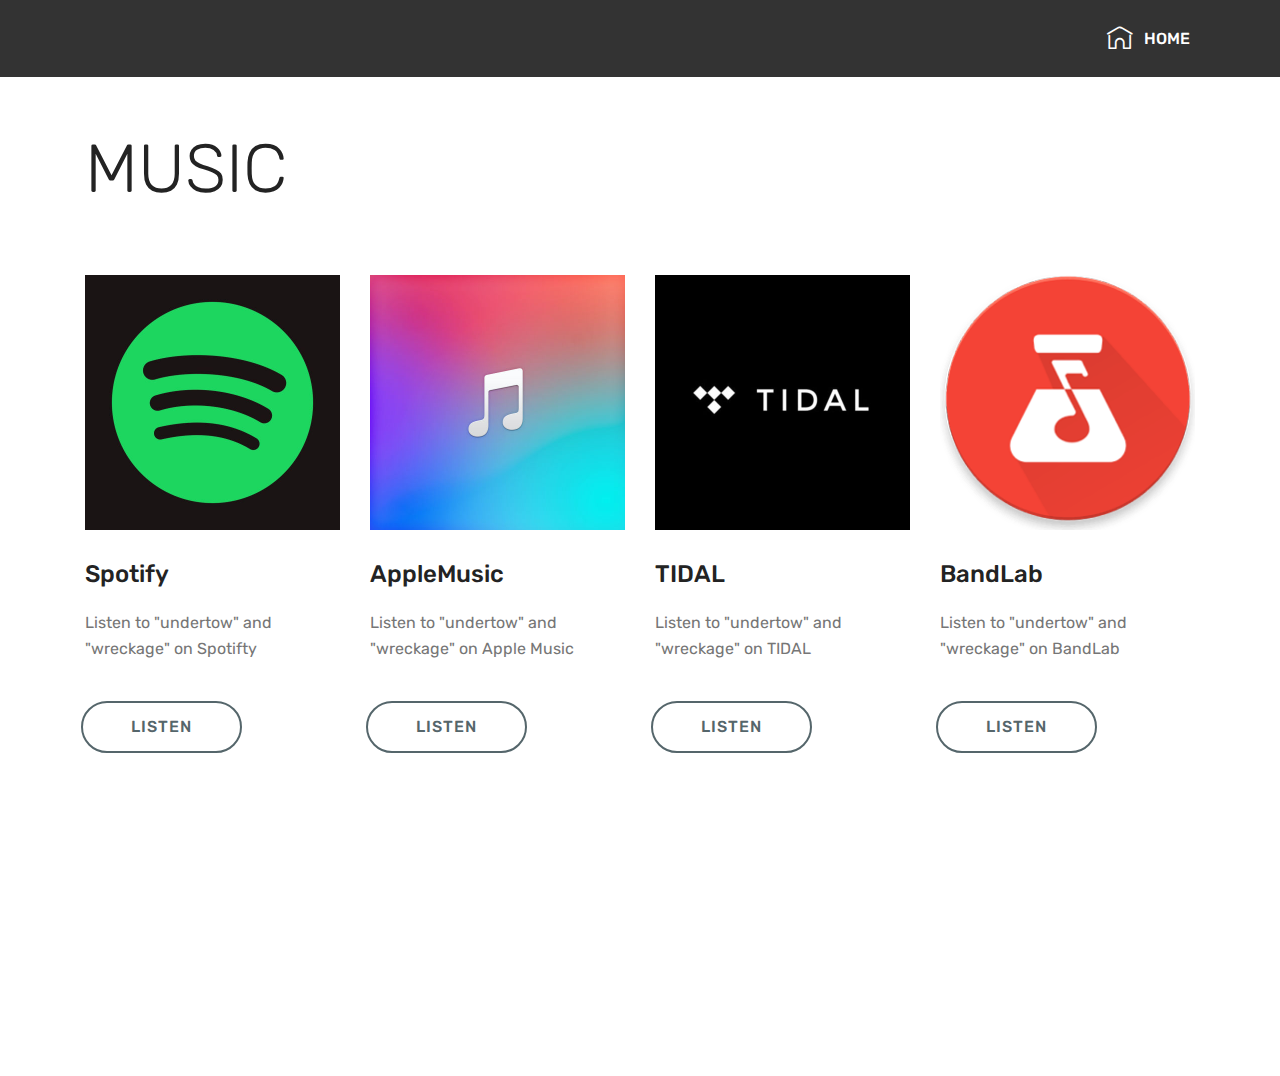
<file: page1.html>
<!DOCTYPE html>
<html >
<head>
  <!-- Site made with Mobirise Website Builder v4.9.4, https://mobirise.com -->
  <meta charset="UTF-8">
  <meta http-equiv="X-UA-Compatible" content="IE=edge">
  <meta name="generator" content="Mobirise v4.9.4, mobirise.com">
  <meta name="viewport" content="width=device-width, initial-scale=1, minimum-scale=1">
  <link rel="shortcut icon" href="assets/images/logo4.png" type="image/x-icon">
  <meta name="description" content="Website Builder Description">
  <title>MUSIC</title>
  <link rel="stylesheet" href="assets/web/assets/mobirise-icons-bold/mobirise-icons-bold.css">
  <link rel="stylesheet" href="assets/web/assets/mobirise-icons/mobirise-icons.css">
  <link rel="stylesheet" href="assets/tether/tether.min.css">
  <link rel="stylesheet" href="assets/soundcloud-plugin/style.css">
  <link rel="stylesheet" href="assets/bootstrap/css/bootstrap.min.css">
  <link rel="stylesheet" href="assets/bootstrap/css/bootstrap-grid.min.css">
  <link rel="stylesheet" href="assets/bootstrap/css/bootstrap-reboot.min.css">
  <link rel="stylesheet" href="assets/dropdown/css/style.css">
  <link rel="stylesheet" href="assets/socicon/css/styles.css">
  <link rel="stylesheet" href="assets/theme/css/style.css">
  <link rel="stylesheet" href="assets/mobirise/css/mbr-additional.css" type="text/css">
  
  
  
</head>
<body>
  <section class="menu cid-rjGy6RvsE1" once="menu" id="menu1-p">

    

    <nav class="navbar navbar-expand beta-menu navbar-dropdown align-items-center navbar-fixed-top navbar-toggleable-sm">
        <button class="navbar-toggler navbar-toggler-right" type="button" data-toggle="collapse" data-target="#navbarSupportedContent" aria-controls="navbarSupportedContent" aria-expanded="false" aria-label="Toggle navigation">
            <div class="hamburger">
                <span></span>
                <span></span>
                <span></span>
                <span></span>
            </div>
        </button>
        <div class="menu-logo">
            <div class="navbar-brand">
                
                
            </div>
        </div>
        <div class="collapse navbar-collapse" id="navbarSupportedContent">
            <ul class="navbar-nav nav-dropdown nav-right navbar-nav-top-padding" data-app-modern-menu="true"><li class="nav-item">
                    <a class="nav-link link text-white display-4" href="index.html#header12-4"><span class="mbrib-home mbr-iconfont mbr-iconfont-btn"></span>HOME</a>
                </li></ul>
            
        </div>
    </nav>
</section>

<section class="engine"><a href="https://mobirise.info/e">make a website</a></section><section class="services1 cid-rjGwaTCn5v" id="services1-m">
    <!---->
    
    <!---->
    <!--Overlay-->
    
    <!--Container-->
    <div class="container">
        <div class="row justify-content-center">
            <!--Titles-->
            <div class="title pb-5 col-12">
                <h2 class="align-left pb-3 mbr-fonts-style display-1">
                    MUSIC</h2>
                
            </div>
            <!--Card-1-->
            <div class="card col-12 col-md-6 col-lg-3">
                <div class="card-wrapper">
                    <div class="card-img">
                        <a href="https://open.spotify.com/artist/1mawjPerVrCNtumLOcVGRN" target="_blank"><img src="assets/images/spotify-510x510.jpg" alt="Mobirise" title=""></a>
                    </div>
                    <div class="card-box pb-md-5">
                        <h4 class="card-title mbr-fonts-style display-5">
                            Spotify</h4>
                        <p class="mbr-text mbr-fonts-style display-7">
                            Listen to "undertow" and "wreckage" on Spotifty</p>
                        <!--Btn-->
                        <div class="mbr-section-btn align-left"><a href="https://open.spotify.com/artist/1mawjPerVrCNtumLOcVGRN" class="btn btn-warning-outline display-4" target="_blank">
                                LISTEN</a></div>
                    </div>
                </div>
            </div>
            <!--Card-2-->
            <div class="card col-12 col-md-6 col-lg-3">
                <div class="card-wrapper">
                    <div class="card-img">
                        <a href="https://itunes.apple.com/pl/artist/sfinksior/1446953670?l=pl" target="_blank"><img src="assets/images/apple-music-510x510.jpg" alt="Mobirise" title=""></a>
                    </div>
                    <div class="card-box pb-md-5">
                        <h4 class="card-title mbr-fonts-style display-5">AppleMusic</h4>
                        <p class="mbr-text mbr-fonts-style display-7">
                            Listen to "undertow" and "wreckage" on Apple Music</p>
                        <!--Btn-->
                        <div class="mbr-section-btn align-left"><a href="https://itunes.apple.com/pl/artist/sfinksior/1446953670?l=pl" class="btn btn-warning-outline display-4" target="_blank">
                                LISTEN</a></div>
                    </div>
                </div>
            </div>
            <!--Card-3-->
            <div class="card col-12 col-md-6 col-lg-3">
                <div class="card-wrapper">
                    <div class="card-img">
                        <a href="https://listen.tidal.com/artist/10737871" target="_blank"><img src="assets/images/tidal-510x510.jpg" alt="Mobirise" title=""></a>
                    </div>
                    <div class="card-box">
                        <h4 class="card-title mbr-fonts-style display-5">
                            TIDAL</h4>
                        <p class="mbr-text mbr-fonts-style display-7">
                            Listen to "undertow" and "wreckage" on TIDAL</p>
                        <!--Btn-->
                        <div class="mbr-section-btn align-left"><a href="https://listen.tidal.com/artist/10737871" class="btn btn-warning-outline display-4" target="_blank">
                                LISTEN</a></div>
                    </div>
                </div>
            </div>
            <!--Card-4-->
            <div class="card col-12 col-md-6 col-lg-3 last-child">
                <div class="card-wrapper">
                    <div class="card-img">
                        <a href="https://www.bandlab.com/sfinksior" target="_blank"><img src="assets/images/bandlab-256x256.png" alt="Mobirise" title=""></a>
                    </div>
                    <div class="card-box">
                        <h4 class="card-title mbr-fonts-style display-5">BandLab</h4>
                        <p class="mbr-text mbr-fonts-style display-7">
                            Listen to "undertow" and "wreckage" on BandLab</p>
                        <!--Btn-->
                        <div class="mbr-section-btn align-left"><a href="https://www.bandlab.com/sfinksior" class="btn btn-warning-outline display-4" target="_blank">
                                LISTEN</a></div>
                    </div>
                </div>
            </div>
        </div>
    </div>
</section>

<section once="" class="cid-rjGy0lIOgL mbr-reveal" id="footer7-n">

    

    

    <div class="container">
        <div class="media-container-row align-center mbr-white">
            <div class="row row-links">
                <ul class="foot-menu">
                    
                    
                    
                    
                    
                <li class="foot-menu-item mbr-fonts-style display-7">About me</li></ul>
            </div>
            <div class="row social-row">
                <div class="social-list align-right pb-2">
                    
                    
                    
                    
                    
                    
                <div class="soc-item">
                        <a href="https://twitter.com/Sfinksior" target="_blank">
                            <span class="mbr-iconfont mbr-iconfont-social socicon-twitter socicon"></span>
                        </a>
                    </div><div class="soc-item">
                        <a href="https://www.facebook.com/profile.php?id=100006064803927" target="_blank">
                            <span class="mbr-iconfont mbr-iconfont-social socicon-facebook socicon"></span>
                        </a>
                    </div><div class="soc-item">
                        <a href="https://www.instagram.com/sfinksior/" target="_blank">
                            <span class="mbr-iconfont mbr-iconfont-social socicon-instagram socicon"></span>
                        </a>
                    </div></div>
            </div>
            <div class="row row-copirayt">
                <p class="mbr-text mb-0 mbr-fonts-style mbr-white align-center display-7">
                    © Copyright 2019 sfinksior - All Rights Reserved
                </p>
            </div>
        </div>
    </div>
</section>


  <script src="assets/web/assets/jquery/jquery.min.js"></script>
  <script src="assets/popper/popper.min.js"></script>
  <script src="assets/tether/tether.min.js"></script>
  <script src="assets/bootstrap/js/bootstrap.min.js"></script>
  <script src="assets/dropdown/js/script.min.js"></script>
  <script src="assets/touchswipe/jquery.touch-swipe.min.js"></script>
  <script src="assets/smoothscroll/smooth-scroll.js"></script>
  <script src="assets/theme/js/script.js"></script>
  
  
</body>
</html>
</file>
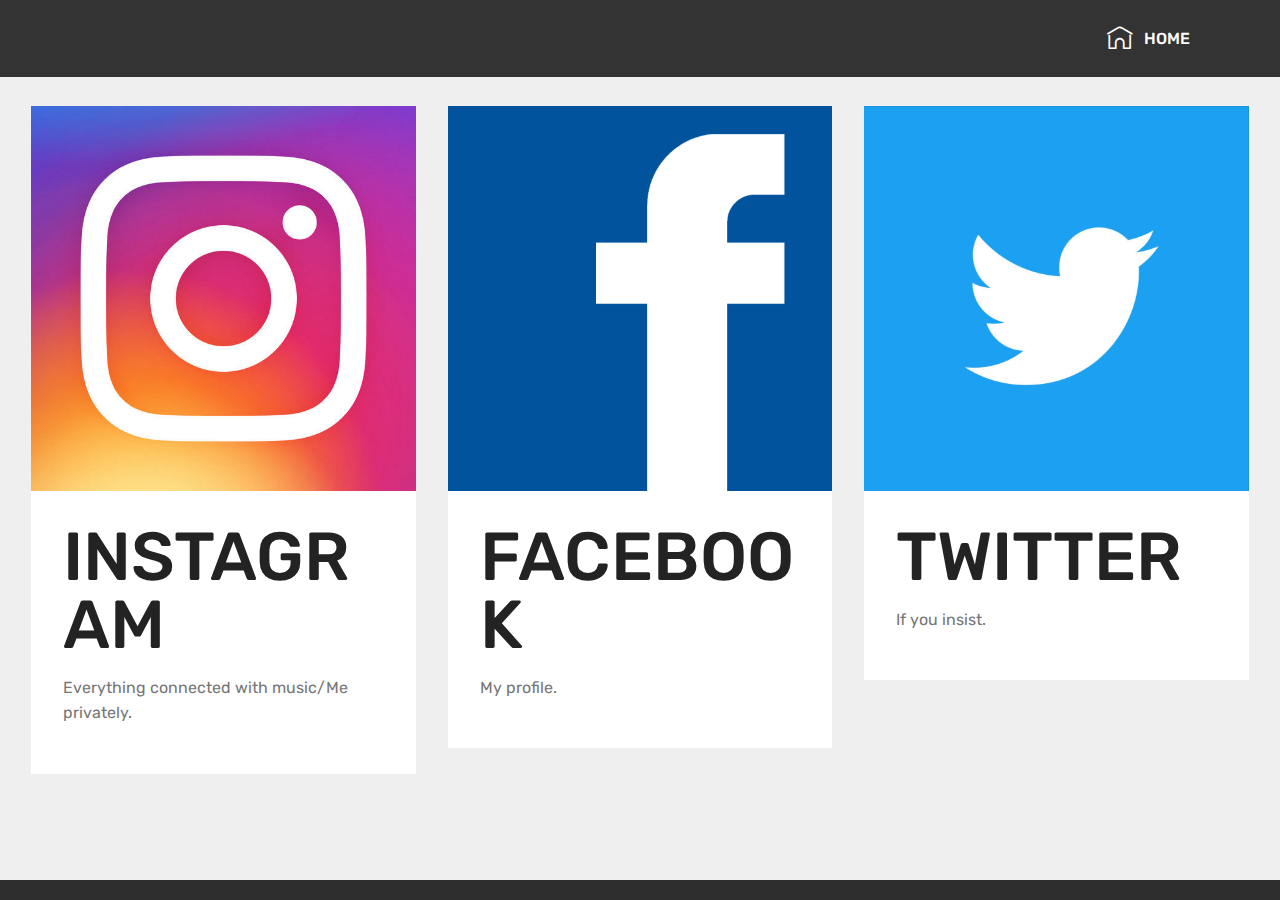
<file: page2.html>
<!DOCTYPE html>
<html >
<head>
  <!-- Site made with Mobirise Website Builder v4.9.4, https://mobirise.com -->
  <meta charset="UTF-8">
  <meta http-equiv="X-UA-Compatible" content="IE=edge">
  <meta name="generator" content="Mobirise v4.9.4, mobirise.com">
  <meta name="viewport" content="width=device-width, initial-scale=1, minimum-scale=1">
  <link rel="shortcut icon" href="assets/images/logo4.png" type="image/x-icon">
  <meta name="description" content="Web Site Builder Description">
  <title>MEDIA</title>
  <link rel="stylesheet" href="assets/web/assets/mobirise-icons-bold/mobirise-icons-bold.css">
  <link rel="stylesheet" href="assets/web/assets/mobirise-icons/mobirise-icons.css">
  <link rel="stylesheet" href="assets/tether/tether.min.css">
  <link rel="stylesheet" href="assets/soundcloud-plugin/style.css">
  <link rel="stylesheet" href="assets/bootstrap/css/bootstrap.min.css">
  <link rel="stylesheet" href="assets/bootstrap/css/bootstrap-grid.min.css">
  <link rel="stylesheet" href="assets/bootstrap/css/bootstrap-reboot.min.css">
  <link rel="stylesheet" href="assets/dropdown/css/style.css">
  <link rel="stylesheet" href="assets/socicon/css/styles.css">
  <link rel="stylesheet" href="assets/theme/css/style.css">
  <link rel="stylesheet" href="assets/mobirise/css/mbr-additional.css" type="text/css">
  
  
  
</head>
<body>
  <section class="menu cid-rjGy6RvsE1" once="menu" id="menu1-r">

    

    <nav class="navbar navbar-expand beta-menu navbar-dropdown align-items-center navbar-fixed-top navbar-toggleable-sm">
        <button class="navbar-toggler navbar-toggler-right" type="button" data-toggle="collapse" data-target="#navbarSupportedContent" aria-controls="navbarSupportedContent" aria-expanded="false" aria-label="Toggle navigation">
            <div class="hamburger">
                <span></span>
                <span></span>
                <span></span>
                <span></span>
            </div>
        </button>
        <div class="menu-logo">
            <div class="navbar-brand">
                
                
            </div>
        </div>
        <div class="collapse navbar-collapse" id="navbarSupportedContent">
            <ul class="navbar-nav nav-dropdown nav-right navbar-nav-top-padding" data-app-modern-menu="true"><li class="nav-item">
                    <a class="nav-link link text-white display-4" href="index.html#header12-4"><span class="mbrib-home mbr-iconfont mbr-iconfont-btn"></span>HOME</a>
                </li></ul>
            
        </div>
    </nav>
</section>

<section class="engine"><a href="https://mobirise.info/x">css templates</a></section><section class="features17 cid-rjGBcYC8v7" id="features17-s">
    
    

    
    <div class="container-fluid">
        <div class="media-container-row">
            <div class="card p-3 col-12 col-md-6 col-lg-4">
                <div class="card-wrapper">
                    <div class="card-img">
                        <a href="https://www.instagram.com/sfinksior/" target="_blank"><img src="assets/images/instagram-630x630.jpg" alt="Mobirise" title=""></a>
                    </div>
                    <div class="card-box">
                        <h4 class="card-title pb-3 mbr-fonts-style display-1">INSTAGRAM</h4>
                        <p class="mbr-text mbr-fonts-style display-7">
                            Everything connected with music/Me privately.</p>
                    </div>
                </div>
            </div>

            <div class="card p-3 col-12 col-md-6 col-lg-4">
                <div class="card-wrapper">
                    <div class="card-img">
                        <a href="https://www.facebook.com/profile.php?id=100006064803927"><img src="assets/images/facebook-600x600.png" alt="Mobirise" title=""></a>
                    </div>
                    <div class="card-box">
                        <h4 class="card-title pb-3 mbr-fonts-style display-1">FACEBOOK</h4>
                        <p class="mbr-text mbr-fonts-style display-7">My profile.</p>
                    </div>
                </div>
            </div>

            <div class="card p-3 col-12 col-md-6 col-lg-4">
                <div class="card-wrapper">
                    <div class="card-img">
                        <a href="https://twitter.com/Sfinksior"><img src="assets/images/twitter-1186x1186.png" alt="Mobirise" title=""></a>
                    </div>
                    <div class="card-box">
                        <h4 class="card-title pb-3 mbr-fonts-style display-1">
                            TWITTER</h4>
                        <p class="mbr-text mbr-fonts-style display-7">
                            If you insist.</p>
                    </div>
                </div>
            </div>

            
            
            
        </div>
    </div>
</section>

<section once="" class="cid-rjGElNkyKR mbr-reveal" id="footer7-t">

    

    

    <div class="container">
        <div class="media-container-row align-center mbr-white">
            <div class="row row-links">
                <ul class="foot-menu">
                    
                    
                    
                    
                    
                <li class="foot-menu-item mbr-fonts-style display-7">
                        <a class="text-white mbr-bold" href="#" target="_blank">O nas</a>
                    </li></ul>
            </div>
            <div class="row social-row">
                <div class="social-list align-right pb-2">
                    
                    
                    
                    
                    
                    
                <div class="soc-item">
                        <a href="https://twitter.com/Sfinksior" target="_blank">
                            <span class="mbr-iconfont mbr-iconfont-social socicon-twitter socicon"></span>
                        </a>
                    </div><div class="soc-item">
                        <a href="https://www.facebook.com/profile.php?id=100006064803927" target="_blank">
                            <span class="mbr-iconfont mbr-iconfont-social socicon-facebook socicon"></span>
                        </a>
                    </div><div class="soc-item">
                        <a href="https://www.instagram.com/sfinksior/" target="_blank">
                            <span class="mbr-iconfont mbr-iconfont-social socicon-instagram socicon"></span>
                        </a>
                    </div></div>
            </div>
            <div class="row row-copirayt">
                <p class="mbr-text mb-0 mbr-fonts-style mbr-white align-center display-7">
                    © Copyright 2019 Mobirise - All Rights Reserved
                </p>
            </div>
        </div>
    </div>
</section>


  <script src="assets/web/assets/jquery/jquery.min.js"></script>
  <script src="assets/popper/popper.min.js"></script>
  <script src="assets/tether/tether.min.js"></script>
  <script src="assets/bootstrap/js/bootstrap.min.js"></script>
  <script src="assets/dropdown/js/script.min.js"></script>
  <script src="assets/touchswipe/jquery.touch-swipe.min.js"></script>
  <script src="assets/smoothscroll/smooth-scroll.js"></script>
  <script src="assets/theme/js/script.js"></script>
  
  
</body>
</html>
</file>
<file: assets/web/assets/mobirise-icons-bold/mobirise-icons-bold.css>
@font-face {
  font-family: 'mobirise-icons-bold';
  src:  url('mobirise-icons-bold.eot?m1l4yr');
  src:  url('mobirise-icons-bold.eot?m1l4yr#iefix') format('embedded-opentype'),
    url('mobirise-icons-bold.ttf?m1l4yr') format('truetype'),
    url('mobirise-icons-bold.woff?m1l4yr') format('woff'),
    url('mobirise-icons-bold.svg?m1l4yr#mobirise-icons-bold') format('svg');
  font-weight: normal;
  font-style: normal;
}

[class^="mbrib-"], [class*="mbrib-"] {
  /* use !important to prevent issues with browser extensions that change fonts */
  font-family: 'mobirise-icons-bold' !important;
  speak: none;
  font-style: normal;
  font-weight: normal;
  font-variant: normal;
  text-transform: none;
  line-height: 1;

  /* Better Font Rendering =========== */
  -webkit-font-smoothing: antialiased;
  -moz-osx-font-smoothing: grayscale;
}

.mbrib-add-submenu:before {
  content: "\e900";
}
.mbrib-alert:before {
  content: "\e901";
}
.mbrib-align-center:before {
  content: "\e902";
}
.mbrib-align-justify:before {
  content: "\e903";
}
.mbrib-align-left:before {
  content: "\e904";
}
.mbrib-align-right:before {
  content: "\e905";
}
.mbrib-android:before {
  content: "\e906";
}
.mbrib-apple:before {
  content: "\e907";
}
.mbrib-arrow-down:before {
  content: "\e908";
}
.mbrib-arrow-next:before {
  content: "\e909";
}
.mbrib-arrow-prev:before {
  content: "\e90a";
}
.mbrib-arrow-up:before {
  content: "\e90b";
}
.mbrib-bold:before {
  content: "\e90c";
}
.mbrib-bookmark:before {
  content: "\e90d";
}
.mbrib-bootstrap:before {
  content: "\e90e";
}
.mbrib-briefcase:before {
  content: "\e90f";
}
.mbrib-browse:before {
  content: "\e910";
}
.mbrib-bulleted-list:before {
  content: "\e911";
}
.mbrib-calendar:before {
  content: "\e912";
}
.mbrib-camera:before {
  content: "\e913";
}
.mbrib-cart-add:before {
  content: "\e914";
}
.mbrib-cart-full:before {
  content: "\e915";
}
.mbrib-cash:before {
  content: "\e916";
}
.mbrib-change-style:before {
  content: "\e917";
}
.mbrib-chat:before {
  content: "\e918";
}
.mbrib-clock:before {
  content: "\e919";
}
.mbrib-close:before {
  content: "\e91a";
}
.mbrib-cloud:before {
  content: "\e91b";
}
.mbrib-code:before {
  content: "\e91c";
}
.mbrib-contact-form:before {
  content: "\e91d";
}
.mbrib-credit-card:before {
  content: "\e91e";
}
.mbrib-cursor-click:before {
  content: "\e91f";
}
.mbrib-cust-feedback:before {
  content: "\e920";
}
.mbrib-database:before {
  content: "\e921";
}
.mbrib-delivery:before {
  content: "\e922";
}
.mbrib-desktop:before {
  content: "\e923";
}
.mbrib-devices:before {
  content: "\e924";
}
.mbrib-down:before {
  content: "\e925";
}
.mbrib-download:before {
  content: "\e926";
}
.mbrib-drag-n-drop:before {
  content: "\e927";
}
.mbrib-drag-n-drop2:before {
  content: "\e928";
}
.mbrib-edit:before {
  content: "\e929";
}
.mbrib-edit2:before {
  content: "\e92a";
}
.mbrib-error:before {
  content: "\e92b";
}
.mbrib-extension:before {
  content: "\e92c";
}
.mbrib-features:before {
  content: "\e92d";
}
.mbrib-file:before {
  content: "\e92e";
}
.mbrib-flag:before {
  content: "\e92f";
}
.mbrib-folder:before {
  content: "\e930";
}
.mbrib-gift:before {
  content: "\e931";
}
.mbrib-github:before {
  content: "\e932";
}
.mbrib-globe-2:before {
  content: "\e933";
}
.mbrib-globe:before {
  content: "\e934";
}
.mbrib-growing-chart:before {
  content: "\e935";
}
.mbrib-hearth:before {
  content: "\e936";
}
.mbrib-help:before {
  content: "\e937";
}
.mbrib-home:before {
  content: "\e938";
}
.mbrib-hot-cup:before {
  content: "\e939";
}
.mbrib-idea:before {
  content: "\e93a";
}
.mbrib-image-gallery:before {
  content: "\e93b";
}
.mbrib-image-slider:before {
  content: "\e93c";
}
.mbrib-info:before {
  content: "\e93d";
}
.mbrib-italic:before {
  content: "\e93e";
}
.mbrib-key:before {
  content: "\e93f";
}
.mbrib-laptop:before {
  content: "\e940";
}
.mbrib-layers:before {
  content: "\e941";
}
.mbrib-left-right:before {
  content: "\e942";
}
.mbrib-left:before {
  content: "\e943";
}
.mbrib-letter:before {
  content: "\e944";
}
.mbrib-like:before {
  content: "\e945";
}
.mbrib-link:before {
  content: "\e946";
}
.mbrib-lock:before {
  content: "\e947";
}
.mbrib-login:before {
  content: "\e948";
}
.mbrib-logout:before {
  content: "\e949";
}
.mbrib-magic-stick:before {
  content: "\e94a";
}
.mbrib-map-pin:before {
  content: "\e94b";
}
.mbrib-menu:before {
  content: "\e94c";
}
.mbrib-mobile:before {
  content: "\e94d";
}
.mbrib-mobile2:before {
  content: "\e94e";
}
.mbrib-mobirise:before {
  content: "\e94f";
}
.mbrib-more-horizontal:before {
  content: "\e950";
}
.mbrib-more-vertical:before {
  content: "\e951";
}
.mbrib-music:before {
  content: "\e952";
}
.mbrib-new-file:before {
  content: "\e953";
}
.mbrib-numbered-list:before {
  content: "\e954";
}
.mbrib-opened-folder:before {
  content: "\e955";
}
.mbrib-pages:before {
  content: "\e956";
}
.mbrib-paper-plane:before {
  content: "\e957";
}
.mbrib-paperclip:before {
  content: "\e958";
}
.mbrib-photo:before {
  content: "\e959";
}
.mbrib-photos:before {
  content: "\e95a";
}
.mbrib-pin:before {
  content: "\e95b";
}
.mbrib-play:before {
  content: "\e95c";
}
.mbrib-plus:before {
  content: "\e95d";
}
.mbrib-preview:before {
  content: "\e95e";
}
.mbrib-print:before {
  content: "\e95f";
}
.mbrib-protect:before {
  content: "\e960";
}
.mbrib-question:before {
  content: "\e961";
}
.mbrib-quote-left:before {
  content: "\e962";
}
.mbrib-quote-right:before {
  content: "\e963";
}
.mbrib-redo:before {
  content: "\e964";
}
.mbrib-refresh:before {
  content: "\e965";
}
.mbrib-responsive:before {
  content: "\e966";
}
.mbrib-right:before {
  content: "\e967";
}
.mbrib-rocket:before {
  content: "\e968";
}
.mbrib-sad-face:before {
  content: "\e969";
}
.mbrib-sale:before {
  content: "\e96a";
}
.mbrib-save:before {
  content: "\e96b";
}
.mbrib-search:before {
  content: "\e96c";
}
.mbrib-setting:before {
  content: "\e96d";
}
.mbrib-setting2:before {
  content: "\e96e";
}
.mbrib-setting3:before {
  content: "\e96f";
}
.mbrib-share:before {
  content: "\e970";
}
.mbrib-shopping-bag:before {
  content: "\e971";
}
.mbrib-shopping-basket:before {
  content: "\e972";
}
.mbrib-shopping-cart:before {
  content: "\e973";
}
.mbrib-sites:before {
  content: "\e974";
}
.mbrib-smile-face:before {
  content: "\e975";
}
.mbrib-speed:before {
  content: "\e976";
}
.mbrib-star:before {
  content: "\e977";
}
.mbrib-success:before {
  content: "\e978";
}
.mbrib-sun:before {
  content: "\e979";
}
.mbrib-sun2:before {
  content: "\e97a";
}
.mbrib-tablet-vertical:before {
  content: "\e97b";
}
.mbrib-tablet:before {
  content: "\e97c";
}
.mbrib-target:before {
  content: "\e97d";
}
.mbrib-timer:before {
  content: "\e97e";
}
.mbrib-to-ftp:before {
  content: "\e97f";
}
.mbrib-to-local-drive:before {
  content: "\e980";
}
.mbrib-touch-swipe:before {
  content: "\e981";
}
.mbrib-touch:before {
  content: "\e982";
}
.mbrib-trash:before {
  content: "\e983";
}
.mbrib-underline:before {
  content: "\e984";
}
.mbrib-undo:before {
  content: "\e985";
}
.mbrib-unlink:before {
  content: "\e986";
}
.mbrib-unlock:before {
  content: "\e987";
}
.mbrib-up-down:before {
  content: "\e988";
}
.mbrib-up:before {
  content: "\e989";
}
.mbrib-update:before {
  content: "\e98a";
}
.mbrib-upload:before {
  content: "\e98b";
}
.mbrib-user:before {
  content: "\e98c";
}
.mbrib-user2:before {
  content: "\e98d";
}
.mbrib-users:before {
  content: "\e98e";
}
.mbrib-video-play:before {
  content: "\e98f";
}
.mbrib-video:before {
  content: "\e990";
}
.mbrib-watch:before {
  content: "\e991";
}
.mbrib-website-theme:before {
  content: "\e992";
}
.mbrib-wifi:before {
  content: "\e993";
}
.mbrib-windows:before {
  content: "\e994";
}
.mbrib-zoom-out:before {
  content: "\e995";
}
</file>
<file: assets/web/assets/mobirise-icons/mobirise-icons.css>
@font-face {
  font-family: 'MobiriseIcons';
  src:  url('mobirise-icons.eot?spat4u');
  src:  url('mobirise-icons.eot?spat4u#iefix') format('embedded-opentype'),
    url('mobirise-icons.ttf?spat4u') format('truetype'),
    url('mobirise-icons.woff?spat4u') format('woff'),
    url('mobirise-icons.svg?spat4u#MobiriseIcons') format('svg');
  font-weight: normal;
  font-style: normal;
}

[class^="mbri-"], [class*=" mbri-"] {
  /* use !important to prevent issues with browser extensions that change fonts */
  font-family: MobiriseIcons !important;
  speak: none;
  font-style: normal;
  font-weight: normal;
  font-variant: normal;
  text-transform: none;
  line-height: 1;

  /* Better Font Rendering =========== */
  -webkit-font-smoothing: antialiased;
  -moz-osx-font-smoothing: grayscale;
}

.mbri-add-submenu:before {
  content: "\e900";
}
.mbri-alert:before {
  content: "\e901";
}
.mbri-align-center:before {
  content: "\e902";
}
.mbri-align-justify:before {
  content: "\e903";
}
.mbri-align-left:before {
  content: "\e904";
}
.mbri-align-right:before {
  content: "\e905";
}
.mbri-android:before {
  content: "\e906";
}
.mbri-apple:before {
  content: "\e907";
}
.mbri-arrow-down:before {
  content: "\e908";
}
.mbri-arrow-next:before {
  content: "\e909";
}
.mbri-arrow-prev:before {
  content: "\e90a";
}
.mbri-arrow-up:before {
  content: "\e90b";
}
.mbri-bold:before {
  content: "\e90c";
}
.mbri-bookmark:before {
  content: "\e90d";
}
.mbri-bootstrap:before {
  content: "\e90e";
}
.mbri-briefcase:before {
  content: "\e90f";
}
.mbri-browse:before {
  content: "\e910";
}
.mbri-bulleted-list:before {
  content: "\e911";
}
.mbri-calendar:before {
  content: "\e912";
}
.mbri-camera:before {
  content: "\e913";
}
.mbri-cart-add:before {
  content: "\e914";
}
.mbri-cart-full:before {
  content: "\e915";
}
.mbri-cash:before {
  content: "\e916";
}
.mbri-change-style:before {
  content: "\e917";
}
.mbri-chat:before {
  content: "\e918";
}
.mbri-clock:before {
  content: "\e919";
}
.mbri-close:before {
  content: "\e91a";
}
.mbri-cloud:before {
  content: "\e91b";
}
.mbri-code:before {
  content: "\e91c";
}
.mbri-contact-form:before {
  content: "\e91d";
}
.mbri-credit-card:before {
  content: "\e91e";
}
.mbri-cursor-click:before {
  content: "\e91f";
}
.mbri-cust-feedback:before {
  content: "\e920";
}
.mbri-database:before {
  content: "\e921";
}
.mbri-delivery:before {
  content: "\e922";
}
.mbri-desktop:before {
  content: "\e923";
}
.mbri-devices:before {
  content: "\e924";
}
.mbri-down:before {
  content: "\e925";
}
.mbri-download:before {
  content: "\e989";
}
.mbri-drag-n-drop:before {
  content: "\e927";
}
.mbri-drag-n-drop2:before {
  content: "\e928";
}
.mbri-edit:before {
  content: "\e929";
}
.mbri-edit2:before {
  content: "\e92a";
}
.mbri-error:before {
  content: "\e92b";
}
.mbri-extension:before {
  content: "\e92c";
}
.mbri-features:before {
  content: "\e92d";
}
.mbri-file:before {
  content: "\e92e";
}
.mbri-flag:before {
  content: "\e92f";
}
.mbri-folder:before {
  content: "\e930";
}
.mbri-gift:before {
  content: "\e931";
}
.mbri-github:before {
  content: "\e932";
}
.mbri-globe:before {
  content: "\e933";
}
.mbri-globe-2:before {
  content: "\e934";
}
.mbri-growing-chart:before {
  content: "\e935";
}
.mbri-hearth:before {
  content: "\e936";
}
.mbri-help:before {
  content: "\e937";
}
.mbri-home:before {
  content: "\e938";
}
.mbri-hot-cup:before {
  content: "\e939";
}
.mbri-idea:before {
  content: "\e93a";
}
.mbri-image-gallery:before {
  content: "\e93b";
}
.mbri-image-slider:before {
  content: "\e93c";
}
.mbri-info:before {
  content: "\e93d";
}
.mbri-italic:before {
  content: "\e93e";
}
.mbri-key:before {
  content: "\e93f";
}
.mbri-laptop:before {
  content: "\e940";
}
.mbri-layers:before {
  content: "\e941";
}
.mbri-left-right:before {
  content: "\e942";
}
.mbri-left:before {
  content: "\e943";
}
.mbri-letter:before {
  content: "\e944";
}
.mbri-like:before {
  content: "\e945";
}
.mbri-link:before {
  content: "\e946";
}
.mbri-lock:before {
  content: "\e947";
}
.mbri-login:before {
  content: "\e948";
}
.mbri-logout:before {
  content: "\e949";
}
.mbri-magic-stick:before {
  content: "\e94a";
}
.mbri-map-pin:before {
  content: "\e94b";
}
.mbri-menu:before {
  content: "\e94c";
}
.mbri-mobile:before {
  content: "\e94d";
}
.mbri-mobile2:before {
  content: "\e94e";
}
.mbri-mobirise:before {
  content: "\e94f";
}
.mbri-more-horizontal:before {
  content: "\e950";
}
.mbri-more-vertical:before {
  content: "\e951";
}
.mbri-music:before {
  content: "\e952";
}
.mbri-new-file:before {
  content: "\e953";
}
.mbri-numbered-list:before {
  content: "\e954";
}
.mbri-opened-folder:before {
  content: "\e955";
}
.mbri-pages:before {
  content: "\e956";
}
.mbri-paper-plane:before {
  content: "\e957";
}
.mbri-paperclip:before {
  content: "\e958";
}
.mbri-photo:before {
  content: "\e959";
}
.mbri-photos:before {
  content: "\e95a";
}
.mbri-pin:before {
  content: "\e95b";
}
.mbri-play:before {
  content: "\e95c";
}
.mbri-plus:before {
  content: "\e95d";
}
.mbri-preview:before {
  content: "\e95e";
}
.mbri-print:before {
  content: "\e95f";
}
.mbri-protect:before {
  content: "\e960";
}
.mbri-question:before {
  content: "\e961";
}
.mbri-quote-left:before {
  content: "\e962";
}
.mbri-quote-right:before {
  content: "\e963";
}
.mbri-refresh:before {
  content: "\e964";
}
.mbri-responsive:before {
  content: "\e965";
}
.mbri-right:before {
  content: "\e966";
}
.mbri-rocket:before {
  content: "\e967";
}
.mbri-sad-face:before {
  content: "\e968";
}
.mbri-sale:before {
  content: "\e969";
}
.mbri-save:before {
  content: "\e96a";
}
.mbri-search:before {
  content: "\e96b";
}
.mbri-setting:before {
  content: "\e96c";
}
.mbri-setting2:before {
  content: "\e96d";
}
.mbri-setting3:before {
  content: "\e96e";
}
.mbri-share:before {
  content: "\e96f";
}
.mbri-shopping-bag:before {
  content: "\e970";
}
.mbri-shopping-basket:before {
  content: "\e971";
}
.mbri-shopping-cart:before {
  content: "\e972";
}
.mbri-sites:before {
  content: "\e973";
}
.mbri-smile-face:before {
  content: "\e974";
}
.mbri-speed:before {
  content: "\e975";
}
.mbri-star:before {
  content: "\e976";
}
.mbri-success:before {
  content: "\e977";
}
.mbri-sun:before {
  content: "\e978";
}
.mbri-sun2:before {
  content: "\e979";
}
.mbri-tablet:before {
  content: "\e97a";
}
.mbri-tablet-vertical:before {
  content: "\e97b";
}
.mbri-target:before {
  content: "\e97c";
}
.mbri-timer:before {
  content: "\e97d";
}
.mbri-to-ftp:before {
  content: "\e97e";
}
.mbri-to-local-drive:before {
  content: "\e97f";
}
.mbri-touch-swipe:before {
  content: "\e980";
}
.mbri-touch:before {
  content: "\e981";
}
.mbri-trash:before {
  content: "\e982";
}
.mbri-underline:before {
  content: "\e983";
}
.mbri-unlink:before {
  content: "\e984";
}
.mbri-unlock:before {
  content: "\e985";
}
.mbri-up-down:before {
  content: "\e986";
}
.mbri-up:before {
  content: "\e987";
}
.mbri-update:before {
  content: "\e988";
}
.mbri-upload:before {
 content: "\e926"; 
}
.mbri-user:before {
  content: "\e98a";
}
.mbri-user2:before {
  content: "\e98b";
}
.mbri-users:before {
  content: "\e98c";
}
.mbri-video:before {
  content: "\e98d";
}
.mbri-video-play:before {
  content: "\e98e";
}
.mbri-watch:before {
  content: "\e98f";
}
.mbri-website-theme:before {
  content: "\e990";
}
.mbri-wifi:before {
  content: "\e991";
}
.mbri-windows:before {
  content: "\e992";
}
.mbri-zoom-out:before {
  content: "\e993";
}
.mbri-redo:before {
  content: "\e994";
}
.mbri-undo:before {
  content: "\e995";
}
</file>
<file: assets/soundcloud-plugin/style.css>
.addons-container {
  position: relative;
  margin-left: auto;
  margin-right: auto;
  padding-right: 15px;
  padding-left: 15px; }
  @media (min-width: 576px) {
    .addons-container {
      padding-right: 15px;
      padding-left: 15px; } }
  @media (min-width: 768px) {
    .addons-container {
      padding-right: 15px;
      padding-left: 15px; } }
  @media (min-width: 992px) {
    .addons-container {
      padding-right: 15px;
      padding-left: 15px; } }
  @media (min-width: 1200px) {
    .addons-container {
      padding-right: 15px;
      padding-left: 15px; } }
  @media (min-width: 576px) {
    .addons-container {
      width: 540px;
      max-width: 100%; } }
  @media (min-width: 768px) {
    .addons-container {
      width: 720px;
      max-width: 100%; } }
  @media (min-width: 992px) {
    .addons-container {
      width: 960px;
      max-width: 100%; } }
  @media (min-width: 1200px) {
    .addons-container {
      width: 1140px;
      max-width: 100%; } }

.addons-container-inner{
    position: relative;
    width: 100%;
    min-height: 1px;
    padding-right: 15px;
    padding-left: 15px;
}
@media (min-width: 567px) {
    .addons-container-inner{
        -ms-flex: 0 0 66.666667%;
        flex: 0 0 66.666667%;
        max-width: 66.666667%;
    }
}
.addons-row{
    display: flex;
    justify-content:center;
}
</file>
<file: assets/dropdown/css/style.css>
.navbar-dropdown {
  left: 0;
  padding: 0;
  position: absolute;
  right: 0;
  top: 0;
  transition: all 0.45s ease;
  z-index: 1030;
  background: #282828; }
  .navbar-dropdown .navbar-logo {
    margin-right: 0.8rem;
    transition: margin 0.3s ease-in-out;
    vertical-align: middle; }
    .navbar-dropdown .navbar-logo img {
      height: 3.125rem;
      transition: all 0.3s ease-in-out; }
    .navbar-dropdown .navbar-logo.mbr-iconfont {
      font-size: 3.125rem;
      line-height: 3.125rem; }
  .navbar-dropdown .navbar-caption {
    font-weight: 700;
    white-space: normal;
    vertical-align: -4px;
    line-height: 3.125rem !important; }
    .navbar-dropdown .navbar-caption, .navbar-dropdown .navbar-caption:hover {
      color: inherit;
      text-decoration: none; }
  .navbar-dropdown .mbr-iconfont + .navbar-caption {
    vertical-align: -1px; }
  .navbar-dropdown.navbar-fixed-top {
    position: fixed; }
  .navbar-dropdown .navbar-brand span {
    vertical-align: -4px; }
  .navbar-dropdown.bg-color.transparent {
    background: none; }
  .navbar-dropdown.navbar-short .navbar-brand {
    padding: 0.625rem 0; }
    .navbar-dropdown.navbar-short .navbar-brand span {
      vertical-align: -1px; }
  .navbar-dropdown.navbar-short .navbar-caption {
    line-height: 2.375rem !important;
    vertical-align: -2px; }
  .navbar-dropdown.navbar-short .navbar-logo {
    margin-right: 0.5rem; }
    .navbar-dropdown.navbar-short .navbar-logo img {
      height: 2.375rem; }
    .navbar-dropdown.navbar-short .navbar-logo.mbr-iconfont {
      font-size: 2.375rem;
      line-height: 2.375rem; }
  .navbar-dropdown.navbar-short .mbr-table-cell {
    height: 3.625rem; }
  .navbar-dropdown .navbar-close {
    left: 0.6875rem;
    position: fixed;
    top: 0.75rem;
    z-index: 1000; }
  .navbar-dropdown .hamburger-icon {
    content: "";
    display: inline-block;
    vertical-align: middle;
    width: 16px;
    -webkit-box-shadow: 0 -6px 0 1px #282828,0 0 0 1px #282828,0 6px 0 1px #282828;
    -moz-box-shadow: 0 -6px 0 1px #282828,0 0 0 1px #282828,0 6px 0 1px #282828;
    box-shadow: 0 -6px 0 1px #282828,0 0 0 1px #282828,0 6px 0 1px #282828; }

.dropdown-menu .dropdown-toggle[data-toggle="dropdown-submenu"]::after {
  border-bottom: 0.35em solid transparent;
  border-left: 0.35em solid;
  border-right: 0;
  border-top: 0.35em solid transparent;
  margin-left: 0.3rem; }

.dropdown-menu .dropdown-item:focus {
  outline: 0; }

.nav-dropdown {
  font-size: 0.75rem;
  font-weight: 500;
  height: auto !important; }
  .nav-dropdown .nav-btn {
    padding-left: 1rem; }
  .nav-dropdown .link {
    margin: .667em 1.667em;
    font-weight: 500;
    padding: 0;
    transition: color .2s ease-in-out; }
    .nav-dropdown .link.dropdown-toggle {
      margin-right: 2.583em; }
      .nav-dropdown .link.dropdown-toggle::after {
        margin-left: .25rem;
        border-top: 0.35em solid;
        border-right: 0.35em solid transparent;
        border-left: 0.35em solid transparent;
        border-bottom: 0; }
      .nav-dropdown .link.dropdown-toggle[aria-expanded="true"] {
        margin: 0;
        padding: 0.667em 3.263em  0.667em 1.667em; }
  .nav-dropdown .link::after,
  .nav-dropdown .dropdown-item::after {
    color: inherit; }
  .nav-dropdown .btn {
    font-size: 0.75rem;
    font-weight: 700;
    letter-spacing: 0;
    margin-bottom: 0;
    padding-left: 1.25rem;
    padding-right: 1.25rem; }
  .nav-dropdown .dropdown-menu {
    border-radius: 0;
    border: 0;
    left: 0;
    margin: 0;
    padding-bottom: 1.25rem;
    padding-top: 1.25rem;
    position: relative; }
  .nav-dropdown .dropdown-submenu {
    margin-left: 0.125rem;
    top: 0; }
  .nav-dropdown .dropdown-item {
    font-weight: 500;
    line-height: 2;
    padding: 0.3846em 4.615em 0.3846em 1.5385em;
    position: relative;
    transition: color .2s ease-in-out, background-color .2s ease-in-out; }
    .nav-dropdown .dropdown-item::after {
      margin-top: -0.3077em;
      position: absolute;
      right: 1.1538em;
      top: 50%; }
    .nav-dropdown .dropdown-item:focus, .nav-dropdown .dropdown-item:hover {
      background: none; }

@media (max-width: 767px) {
  .nav-dropdown.navbar-toggleable-sm {
    bottom: 0;
    display: none;
    left: 0;
    overflow-x: hidden;
    position: fixed;
    top: 0;
    transform: translateX(-100%);
    -ms-transform: translateX(-100%);
    -webkit-transform: translateX(-100%);
    width: 18.75rem;
    z-index: 999; } }
.nav-dropdown.navbar-toggleable-xl {
  bottom: 0;
  display: none;
  left: 0;
  overflow-x: hidden;
  position: fixed;
  top: 0;
  transform: translateX(-100%);
  -ms-transform: translateX(-100%);
  -webkit-transform: translateX(-100%);
  width: 18.75rem;
  z-index: 999; }

.nav-dropdown-sm {
  display: block !important;
  overflow-x: hidden;
  overflow: auto;
  padding-top: 3.875rem; }
  .nav-dropdown-sm::after {
    content: "";
    display: block;
    height: 3rem;
    width: 100%; }
  .nav-dropdown-sm.collapse.in ~ .navbar-close {
    display: block !important; }
  .nav-dropdown-sm.collapsing, .nav-dropdown-sm.collapse.in {
    transform: translateX(0);
    -ms-transform: translateX(0);
    -webkit-transform: translateX(0);
    transition: all 0.25s ease-out;
    -webkit-transition: all 0.25s ease-out;
    background: #282828; }
  .nav-dropdown-sm.collapsing[aria-expanded="false"] {
    transform: translateX(-100%);
    -ms-transform: translateX(-100%);
    -webkit-transform: translateX(-100%); }
  .nav-dropdown-sm .nav-item {
    display: block;
    margin-left: 0 !important;
    padding-left: 0; }
  .nav-dropdown-sm .link,
  .nav-dropdown-sm .dropdown-item {
    border-top: 1px dotted rgba(255, 255, 255, 0.1);
    font-size: 0.8125rem;
    line-height: 1.6;
    margin: 0 !important;
    padding: 0.875rem 2.4rem 0.875rem 1.5625rem !important;
    position: relative;
    white-space: normal; }
    .nav-dropdown-sm .link:focus, .nav-dropdown-sm .link:hover,
    .nav-dropdown-sm .dropdown-item:focus,
    .nav-dropdown-sm .dropdown-item:hover {
      background: rgba(0, 0, 0, 0.2) !important;
      color: #c0a375; }
  .nav-dropdown-sm .nav-btn {
    position: relative;
    padding: 1.5625rem 1.5625rem 0 1.5625rem; }
    .nav-dropdown-sm .nav-btn::before {
      border-top: 1px dotted rgba(255, 255, 255, 0.1);
      content: "";
      left: 0;
      position: absolute;
      top: 0;
      width: 100%; }
    .nav-dropdown-sm .nav-btn + .nav-btn {
      padding-top: 0.625rem; }
      .nav-dropdown-sm .nav-btn + .nav-btn::before {
        display: none; }
  .nav-dropdown-sm .btn {
    padding: 0.625rem 0; }
  .nav-dropdown-sm .dropdown-toggle[data-toggle="dropdown-submenu"]::after {
    margin-left: .25rem;
    border-top: 0.35em solid;
    border-right: 0.35em solid transparent;
    border-left: 0.35em solid transparent;
    border-bottom: 0; }
  .nav-dropdown-sm .dropdown-toggle[data-toggle="dropdown-submenu"][aria-expanded="true"]::after {
    border-top: 0;
    border-right: 0.35em solid transparent;
    border-left: 0.35em solid transparent;
    border-bottom: 0.35em solid; }
  .nav-dropdown-sm .dropdown-menu {
    margin: 0;
    padding: 0;
    position: relative;
    top: 0;
    left: 0;
    width: 100%;
    border: 0;
    float: none;
    border-radius: 0;
    background: none; }
  .nav-dropdown-sm .dropdown-submenu {
    left: 100%;
    margin-left: 0.125rem;
    margin-top: -1.25rem;
    top: 0; }

.navbar-toggleable-sm .nav-dropdown .dropdown-menu {
  position: absolute; }

.navbar-toggleable-sm .nav-dropdown .dropdown-submenu {
  left: 100%;
  margin-left: 0.125rem;
  margin-top: -1.25rem;
  top: 0; }

.navbar-toggleable-sm.opened .nav-dropdown .dropdown-menu {
  position: relative; }

.navbar-toggleable-sm.opened .nav-dropdown .dropdown-submenu {
  left: 0;
  margin-left: 00rem;
  margin-top: 0rem;
  top: 0; }

.is-builder .nav-dropdown.collapsing {
  transition: none !important; }

/*# sourceMappingURL=style.css.map */
</file>
<file: assets/socicon/css/styles.css>
@charset "UTF-8";

@font-face {
  font-family: "socicon";
  src:url("../fonts/socicon.eot");
  src:url("../fonts/socicon.eot?#iefix") format("embedded-opentype"),
    url("../fonts/socicon.woff") format("woff"),
    url("../fonts/socicon.ttf") format("truetype"),
    url("../fonts/socicon.svg#socicon") format("svg");
  font-weight: normal;
  font-style: normal;

}

[data-icon]:before {
  font-family: "socicon" !important;
  content: attr(data-icon);
  font-style: normal !important;
  font-weight: normal !important;
  font-variant: normal !important;
  text-transform: none !important;
  speak: none;
  line-height: 1;
  -webkit-font-smoothing: antialiased;
  -moz-osx-font-smoothing: grayscale;
}

[class^="socicon-"]:before,
[class*=" socicon-"]:before {
  font-family: "socicon" !important;
  font-style: normal !important;
  font-weight: normal !important;
  font-variant: normal !important;
  text-transform: none !important;
  speak: none;
  line-height: 1;
  -webkit-font-smoothing: antialiased;
  -moz-osx-font-smoothing: grayscale;
}

.socicon-modelmayhem:before {
  content: "\e000";
}
.socicon-mixcloud:before {
  content: "\e001";
}
.socicon-drupal:before {
  content: "\e002";
}
.socicon-swarm:before {
  content: "\e003";
}
.socicon-istock:before {
  content: "\e004";
}
.socicon-yammer:before {
  content: "\e005";
}
.socicon-ello:before {
  content: "\e006";
}
.socicon-stackoverflow:before {
  content: "\e007";
}
.socicon-persona:before {
  content: "\e008";
}
.socicon-triplej:before {
  content: "\e009";
}
.socicon-houzz:before {
  content: "\e00a";
}
.socicon-rss:before {
  content: "\e00b";
}
.socicon-paypal:before {
  content: "\e00c";
}
.socicon-odnoklassniki:before {
  content: "\e00d";
}
.socicon-airbnb:before {
  content: "\e00e";
}
.socicon-periscope:before {
  content: "\e00f";
}
.socicon-outlook:before {
  content: "\e010";
}
.socicon-coderwall:before {
  content: "\e011";
}
.socicon-tripadvisor:before {
  content: "\e012";
}
.socicon-appnet:before {
  content: "\e013";
}
.socicon-goodreads:before {
  content: "\e014";
}
.socicon-tripit:before {
  content: "\e015";
}
.socicon-lanyrd:before {
  content: "\e016";
}
.socicon-slideshare:before {
  content: "\e017";
}
.socicon-buffer:before {
  content: "\e018";
}
.socicon-disqus:before {
  content: "\e019";
}
.socicon-vkontakte:before {
  content: "\e01a";
}
.socicon-whatsapp:before {
  content: "\e01b";
}
.socicon-patreon:before {
  content: "\e01c";
}
.socicon-storehouse:before {
  content: "\e01d";
}
.socicon-pocket:before {
  content: "\e01e";
}
.socicon-mail:before {
  content: "\e01f";
}
.socicon-blogger:before {
  content: "\e020";
}
.socicon-technorati:before {
  content: "\e021";
}
.socicon-reddit:before {
  content: "\e022";
}
.socicon-dribbble:before {
  content: "\e023";
}
.socicon-stumbleupon:before {
  content: "\e024";
}
.socicon-digg:before {
  content: "\e025";
}
.socicon-envato:before {
  content: "\e026";
}
.socicon-behance:before {
  content: "\e027";
}
.socicon-delicious:before {
  content: "\e028";
}
.socicon-deviantart:before {
  content: "\e029";
}
.socicon-forrst:before {
  content: "\e02a";
}
.socicon-play:before {
  content: "\e02b";
}
.socicon-zerply:before {
  content: "\e02c";
}
.socicon-wikipedia:before {
  content: "\e02d";
}
.socicon-apple:before {
  content: "\e02e";
}
.socicon-flattr:before {
  content: "\e02f";
}
.socicon-github:before {
  content: "\e030";
}
.socicon-renren:before {
  content: "\e031";
}
.socicon-friendfeed:before {
  content: "\e032";
}
.socicon-newsvine:before {
  content: "\e033";
}
.socicon-identica:before {
  content: "\e034";
}
.socicon-bebo:before {
  content: "\e035";
}
.socicon-zynga:before {
  content: "\e036";
}
.socicon-steam:before {
  content: "\e037";
}
.socicon-xbox:before {
  content: "\e038";
}
.socicon-windows:before {
  content: "\e039";
}
.socicon-qq:before {
  content: "\e03a";
}
.socicon-douban:before {
  content: "\e03b";
}
.socicon-meetup:before {
  content: "\e03c";
}
.socicon-playstation:before {
  content: "\e03d";
}
.socicon-android:before {
  content: "\e03e";
}
.socicon-snapchat:before {
  content: "\e03f";
}
.socicon-twitter:before {
  content: "\e040";
}
.socicon-facebook:before {
  content: "\e041";
}
.socicon-googleplus:before {
  content: "\e042";
}
.socicon-pinterest:before {
  content: "\e043";
}
.socicon-foursquare:before {
  content: "\e044";
}
.socicon-yahoo:before {
  content: "\e045";
}
.socicon-skype:before {
  content: "\e046";
}
.socicon-yelp:before {
  content: "\e047";
}
.socicon-feedburner:before {
  content: "\e048";
}
.socicon-linkedin:before {
  content: "\e049";
}
.socicon-viadeo:before {
  content: "\e04a";
}
.socicon-xing:before {
  content: "\e04b";
}
.socicon-myspace:before {
  content: "\e04c";
}
.socicon-soundcloud:before {
  content: "\e04d";
}
.socicon-spotify:before {
  content: "\e04e";
}
.socicon-grooveshark:before {
  content: "\e04f";
}
.socicon-lastfm:before {
  content: "\e050";
}
.socicon-youtube:before {
  content: "\e051";
}
.socicon-vimeo:before {
  content: "\e052";
}
.socicon-dailymotion:before {
  content: "\e053";
}
.socicon-vine:before {
  content: "\e054";
}
.socicon-flickr:before {
  content: "\e055";
}
.socicon-500px:before {
  content: "\e056";
}
.socicon-wordpress:before {
  content: "\e058";
}
.socicon-tumblr:before {
  content: "\e059";
}
.socicon-twitch:before {
  content: "\e05a";
}
.socicon-8tracks:before {
  content: "\e05b";
}
.socicon-amazon:before {
  content: "\e05c";
}
.socicon-icq:before {
  content: "\e05d";
}
.socicon-smugmug:before {
  content: "\e05e";
}
.socicon-ravelry:before {
  content: "\e05f";
}
.socicon-weibo:before {
  content: "\e060";
}
.socicon-baidu:before {
  content: "\e061";
}
.socicon-angellist:before {
  content: "\e062";
}
.socicon-ebay:before {
  content: "\e063";
}
.socicon-imdb:before {
  content: "\e064";
}
.socicon-stayfriends:before {
  content: "\e065";
}
.socicon-residentadvisor:before {
  content: "\e066";
}
.socicon-google:before {
  content: "\e067";
}
.socicon-yandex:before {
  content: "\e068";
}
.socicon-sharethis:before {
  content: "\e069";
}
.socicon-bandcamp:before {
  content: "\e06a";
}
.socicon-itunes:before {
  content: "\e06b";
}
.socicon-deezer:before {
  content: "\e06c";
}
.socicon-telegram:before {
  content: "\e06e";
}
.socicon-openid:before {
  content: "\e06f";
}
.socicon-amplement:before {
  content: "\e070";
}
.socicon-viber:before {
  content: "\e071";
}
.socicon-zomato:before {
  content: "\e072";
}
.socicon-draugiem:before {
  content: "\e074";
}
.socicon-endomodo:before {
  content: "\e075";
}
.socicon-filmweb:before {
  content: "\e076";
}
.socicon-stackexchange:before {
  content: "\e077";
}
.socicon-wykop:before {
  content: "\e078";
}
.socicon-teamspeak:before {
  content: "\e079";
}
.socicon-teamviewer:before {
  content: "\e07a";
}
.socicon-ventrilo:before {
  content: "\e07b";
}
.socicon-younow:before {
  content: "\e07c";
}
.socicon-raidcall:before {
  content: "\e07d";
}
.socicon-mumble:before {
  content: "\e07e";
}
.socicon-medium:before {
  content: "\e06d";
}
.socicon-bebee:before {
  content: "\e07f";
}
.socicon-hitbox:before {
  content: "\e080";
}
.socicon-reverbnation:before {
  content: "\e081";
}
.socicon-formulr:before {
  content: "\e082";
}
.socicon-instagram:before {
  content: "\e057";
}
.socicon-battlenet:before {
  content: "\e083";
}
.socicon-chrome:before {
  content: "\e084";
}
.socicon-discord:before {
  content: "\e086";
}
.socicon-issuu:before {
  content: "\e087";
}
.socicon-macos:before {
  content: "\e088";
}
.socicon-firefox:before {
  content: "\e089";
}
.socicon-opera:before {
  content: "\e08d";
}
.socicon-keybase:before {
  content: "\e090";
}
.socicon-alliance:before {
  content: "\e091";
}
.socicon-livejournal:before {
  content: "\e092";
}
.socicon-googlephotos:before {
  content: "\e093";
}
.socicon-horde:before {
  content: "\e094";
}
.socicon-etsy:before {
  content: "\e095";
}
.socicon-zapier:before {
  content: "\e096";
}
.socicon-google-scholar:before {
  content: "\e097";
}
.socicon-researchgate:before {
  content: "\e098";
}
.socicon-wechat:before {
  content: "\e099";
}
.socicon-strava:before {
  content: "\e09a";
}
.socicon-line:before {
  content: "\e09b";
}
.socicon-lyft:before {
  content: "\e09c";
}
.socicon-uber:before {
  content: "\e09d";
}
.socicon-songkick:before {
  content: "\e09e";
}
.socicon-viewbug:before {
  content: "\e09f";
}
.socicon-googlegroups:before {
  content: "\e0a0";
}
.socicon-quora:before {
  content: "\e073";
}
.socicon-diablo:before {
  content: "\e085";
}
.socicon-blizzard:before {
  content: "\e0a1";
}
.socicon-hearthstone:before {
  content: "\e08b";
}
.socicon-heroes:before {
  content: "\e08a";
}
.socicon-overwatch:before {
  content: "\e08c";
}
.socicon-warcraft:before {
  content: "\e08e";
}
.socicon-starcraft:before {
  content: "\e08f";
}
.socicon-beam:before {
  content: "\e0a2";
}
.socicon-curse:before {
  content: "\e0a3";
}
.socicon-player:before {
  content: "\e0a4";
}
.socicon-streamjar:before {
  content: "\e0a5";
}
.socicon-nintendo:before {
  content: "\e0a6";
}
.socicon-hellocoton:before {
  content: "\e0a7";
}
</file>
<file: assets/theme/css/style.css>
/*!
 * Mobirise v4 theme (https://mobirise.com/)
 * Copyright 2017 Mobirise
 */
section {
  background-color: #eeeeee; }

section,
.container,
.container-fluid {
  position: relative;
  word-wrap: break-word; }

a.mbr-iconfont:hover {
  text-decoration: none; }

.article .lead p, .article .lead ul, .article .lead ol, .article .lead pre, .article .lead blockquote {
  margin-bottom: 0; }

a {
  font-style: normal;
  font-weight: 400;
  cursor: pointer; }
  a, a:hover {
    text-decoration: none; }

figure {
  margin-bottom: 0; }

body {
  color: #232323; }

h1, h2, h3, h4, h5, h6,
.h1, .h2, .h3, .h4, .h5, .h6,
.display-1, .display-2, .display-3, .display-4 {
  line-height: 1;
  word-break: break-word;
  word-wrap: break-word; }

b, strong {
  font-weight: bold; }

blockquote {
  padding: 10px 0 10px 20px;
  position: relative;
  border-left: 2px solid;
  border-color: #ff3366; }

input:-webkit-autofill, input:-webkit-autofill:hover, input:-webkit-autofill:focus, input:-webkit-autofill:active {
  transition-delay: 9999s;
  transition-property: background-color, color; }

textarea[type="hidden"] {
  display: none; }

body {
  position: relative; }

section {
  background-position: 50% 50%;
  background-repeat: no-repeat;
  background-size: cover; }
  section .mbr-background-video,
  section .mbr-background-video-preview {
    position: absolute;
    bottom: 0;
    left: 0;
    right: 0;
    top: 0; }

.hidden {
  visibility: hidden; }

.mbr-z-index20 {
  z-index: 20; }

/*! Base colors */
.mbr-white {
  color: #ffffff; }

.mbr-black {
  color: #000000; }

.mbr-bg-white {
  background-color: #ffffff; }

.mbr-bg-black {
  background-color: #000000; }

/*! Text-aligns */
.align-left {
  text-align: left; }

.align-center {
  text-align: center; }

.align-right {
  text-align: right; }

@media (max-width: 767px) {
  .align-left, .align-center, .align-right, .mbr-section-btn, .mbr-section-title {
    text-align: center; } }
/*! Font-weight  */
.mbr-light {
  font-weight: 300; }

.mbr-regular {
  font-weight: 400; }

.mbr-semibold {
  font-weight: 500; }

.mbr-bold {
  font-weight: 700; }

/*! Media  */
.media-size-item {
  -webkit-flex: 1 1 auto;
  -moz-flex: 1 1 auto;
  -ms-flex: 1 1 auto;
  -o-flex: 1 1 auto;
  flex: 1 1 auto; }

.media-content {
  -webkit-flex-basis: 100%;
  flex-basis: 100%; }

.media-container-row {
  display: -ms-flexbox;
  display: -webkit-flex;
  display: flex;
  -webkit-flex-direction: row;
  -ms-flex-direction: row;
  flex-direction: row;
  -webkit-flex-wrap: wrap;
  -ms-flex-wrap: wrap;
  flex-wrap: wrap;
  -webkit-justify-content: center;
  -ms-flex-pack: center;
  justify-content: center;
  -webkit-align-content: center;
  -ms-flex-line-pack: center;
  align-content: center;
  -webkit-align-items: start;
  -ms-flex-align: start;
  align-items: start; }
  .media-container-row .media-size-item {
    width: 400px; }

.media-container-column {
  display: -ms-flexbox;
  display: -webkit-flex;
  display: flex;
  -webkit-flex-direction: column;
  -ms-flex-direction: column;
  flex-direction: column;
  -webkit-flex-wrap: wrap;
  -ms-flex-wrap: wrap;
  flex-wrap: wrap;
  -webkit-justify-content: center;
  -ms-flex-pack: center;
  justify-content: center;
  -webkit-align-content: center;
  -ms-flex-line-pack: center;
  align-content: center;
  -webkit-align-items: stretch;
  -ms-flex-align: stretch;
  align-items: stretch; }
  .media-container-column > * {
    width: 100%; }

@media (min-width: 992px) {
  .media-container-row {
    -webkit-flex-wrap: nowrap;
    -ms-flex-wrap: nowrap;
    flex-wrap: nowrap; } }
figure {
  overflow: hidden; }

figure[mbr-media-size] {
  transition: width 0.1s; }

.mbr-figure img, .mbr-figure iframe {
  display: block;
  width: 100%; }

.card {
  background-color: transparent;
  border: none; }

.card-img {
  text-align: center;
  flex-shrink: 0;
  -webkit-flex-shrink: 0; }

.media {
  max-width: 100%;
  margin: 0 auto; }

.mbr-figure {
  -ms-flex-item-align: center;
  -ms-grid-row-align: center;
  -webkit-align-self: center;
  align-self: center; }

.media-container > div {
  max-width: 100%; }

.mbr-figure img, .card-img img {
  width: 100%; }

@media (max-width: 991px) {
  .media-size-item {
    width: auto !important; }

  .media {
    width: auto; }

  .mbr-figure {
    width: 100% !important; } }
/*! Buttons */
.mbr-section-btn {
  margin-left: -.25rem;
  margin-right: -.25rem;
  font-size: 0; }

nav .mbr-section-btn {
  margin-left: 0rem;
  margin-right: 0rem; }

/*! Btn icon margin */
.btn .mbr-iconfont, .btn.btn-sm .mbr-iconfont {
  cursor: pointer;
  margin-right: 0.5rem; }

.btn.btn-md .mbr-iconfont, .btn.btn-md .mbr-iconfont {
  margin-right: 0.8rem; }

.mbr-regular {
  font-weight: 400; }

.mbr-semibold {
  font-weight: 500; }

.mbr-bold {
  font-weight: 700; }

[type="submit"] {
  -webkit-appearance: none; }

/*! Full-screen */
.mbr-fullscreen .mbr-overlay {
  min-height: 100vh; }

.mbr-fullscreen {
  display: flex;
  display: -webkit-flex;
  display: -moz-flex;
  display: -ms-flex;
  display: -o-flex;
  align-items: center;
  -webkit-align-items: center;
  min-height: 100vh;
  padding-top: 3rem;
  padding-bottom: 3rem; }

/*! Map */
.map {
  height: 25rem;
  position: relative; }
  .map iframe {
    width: 100%;
    height: 100%; }

/* Form */
.form-asterisk {
  font-family: initial;
  position: absolute;
  top: -2px;
  font-weight: normal; }

/*! Scroll to top arrow */
.mbr-arrow-up {
  bottom: 25px;
  right: 90px;
  position: fixed;
  text-align: right;
  z-index: 5000;
  color: #ffffff;
  font-size: 32px;
  transform: rotate(180deg);
  -webkit-transform: rotate(180deg); }

.mbr-arrow-up a {
  background: rgba(0, 0, 0, 0.2);
  border-radius: 3px;
  color: #fff;
  display: inline-block;
  height: 60px;
  width: 60px;
  outline-style: none !important;
  position: relative;
  text-decoration: none;
  transition: all .3s ease-in-out;
  cursor: pointer;
  text-align: center; }
  .mbr-arrow-up a:hover {
    background-color: rgba(0, 0, 0, 0.4); }
  .mbr-arrow-up a i {
    line-height: 60px; }

.mbr-arrow-up-icon {
  display: block;
  color: #fff; }

.mbr-arrow-up-icon::before {
  content: "\203a";
  display: inline-block;
  font-family: serif;
  font-size: 32px;
  line-height: 1;
  font-style: normal;
  position: relative;
  top: 6px;
  left: -4px;
  -webkit-transform: rotate(-90deg);
  transform: rotate(-90deg); }

/*! Arrow Down */
.mbr-arrow {
  position: absolute;
  bottom: 45px;
  left: 50%;
  width: 60px;
  height: 60px;
  cursor: pointer;
  background-color: rgba(80, 80, 80, 0.5);
  border-radius: 50%;
  -webkit-transform: translateX(-50%);
  transform: translateX(-50%); }
  .mbr-arrow > a {
    display: inline-block;
    text-decoration: none;
    outline-style: none;
    -webkit-animation: arrowdown 1.7s ease-in-out infinite;
    animation: arrowdown 1.7s ease-in-out infinite; }
    .mbr-arrow > a > i {
      position: absolute;
      top: -2px;
      left: 15px;
      font-size: 2rem; }

@keyframes arrowdown {
  0% {
    transform: translateY(0px);
    -webkit-transform: translateY(0px); }
  50% {
    transform: translateY(-5px);
    -webkit-transform: translateY(-5px); }
  100% {
    transform: translateY(0px);
    -webkit-transform: translateY(0px); } }
@-webkit-keyframes arrowdown {
  0% {
    transform: translateY(0px);
    -webkit-transform: translateY(0px); }
  50% {
    transform: translateY(-5px);
    -webkit-transform: translateY(-5px); }
  100% {
    transform: translateY(0px);
    -webkit-transform: translateY(0px); } }
@media (max-width: 500px) {
  .mbr-arrow-up {
    left: 50%;
    right: auto;
    transform: translateX(-50%) rotate(180deg);
    -webkit-transform: translateX(-50%) rotate(180deg); } }
/*Gradients animation*/
@keyframes gradient-animation {
  from {
    background-position: 0% 100%;
    animation-timing-function: ease-in-out; }
  to {
    background-position: 100% 0%;
    animation-timing-function: ease-in-out; } }
@-webkit-keyframes gradient-animation {
  from {
    background-position: 0% 100%;
    animation-timing-function: ease-in-out; }
  to {
    background-position: 100% 0%;
    animation-timing-function: ease-in-out; } }
.bg-gradient {
  background-size: 200% 200%;
  animation: gradient-animation 5s infinite alternate;
  -webkit-animation: gradient-animation 5s infinite alternate; }

.menu .navbar-brand {
  display: -webkit-flex; }
  .menu .navbar-brand span {
    display: flex;
    display: -webkit-flex; }
  .menu .navbar-brand .navbar-caption-wrap {
    display: -webkit-flex; }
  .menu .navbar-brand .navbar-logo img {
    display: -webkit-flex; }
@media (min-width: 768px) and (max-width: 991px) {
  .menu .navbar-toggleable-sm .navbar-nav {
    display: -webkit-box;
    display: -webkit-flex;
    display: -ms-flexbox; } }
@media (min-width: 992px) {
  .menu .navbar-nav.nav-dropdown {
    display: -webkit-flex; }
  .menu .navbar-toggleable-sm .navbar-collapse {
    display: -webkit-flex !important; } }
@media (max-width: 767px) {
  .menu .navbar-collapse {
    max-height: 80vh; }
  .menu .dropdown-menu {
    max-height: 60vh; } }

.navbar {
  display: -webkit-flex;
  -webkit-flex-wrap: wrap;
  -webkit-align-items: center;
  -webkit-justify-content: space-between; }

.navbar-collapse {
  -webkit-flex-basis: 100%;
  -webkit-flex-grow: 1;
  -webkit-align-items: center; }

.nav-dropdown .link {
  padding: .667em 1.667em !important;
  margin: 0 !important; }

.nav {
  display: -webkit-flex;
  -webkit-flex-wrap: wrap; }

.row {
  display: -webkit-flex;
  -webkit-flex-wrap: wrap; }

.justify-content-center {
  -webkit-justify-content: center; }

.form-inline {
  display: -webkit-flex;
  -webkit-flex-flow: row wrap;
  -webkit-align-items: center; }

.card-wrapper {
  -webkit-flex: 1; }

.carousel-control {
  z-index: 10;
  display: -webkit-flex;
  -webkit-align-items: center;
  -webkit-justify-content: center; }

.carousel-controls {
  display: -webkit-flex; }

.media {
  display: -webkit-flex; }

.jq-selectbox__select {
  padding: 1.07em .5em;
  position: absolute;
  top: 0;
  left: 0;
  width: 100%; }

.jq-selectbox__dropdown {
  position: absolute;
  top: 100% !important;
  left: 0 !important;
  width: 100% !important; }

.jq-selectbox__trigger-arrow {
  transform: translateY(-50%); }

.jq-selectbox li {
  padding: 1.07em .5em; }

/*# sourceMappingURL=style.css.map */
.engine {
	position: absolute;
	text-indent: -2400px;
	text-align: center;
	padding: 0;
	top: 0;
	left: -2400px;
}
</file>
<file: assets/mobirise/css/mbr-additional.css>
@import url(https://fonts.googleapis.com/css?family=Rubik:300,300i,400,400i,500,500i,700,700i,900,900i);





body {
  font-style: normal;
  line-height: 1.5;
}
.mbr-section-title {
  font-style: normal;
  line-height: 1.2;
}
.mbr-section-subtitle {
  line-height: 1.3;
}
.mbr-text {
  font-style: normal;
  line-height: 1.6;
}
.display-1 {
  font-family: 'Rubik', sans-serif;
  font-size: 4.25rem;
}
.display-1 > .mbr-iconfont {
  font-size: 6.8rem;
}
.display-2 {
  font-family: 'Rubik', sans-serif;
  font-size: 3rem;
}
.display-2 > .mbr-iconfont {
  font-size: 4.8rem;
}
.display-4 {
  font-family: 'Rubik', sans-serif;
  font-size: 1rem;
}
.display-4 > .mbr-iconfont {
  font-size: 1.6rem;
}
.display-5 {
  font-family: 'Rubik', sans-serif;
  font-size: 1.5rem;
}
.display-5 > .mbr-iconfont {
  font-size: 2.4rem;
}
.display-7 {
  font-family: 'Rubik', sans-serif;
  font-size: 1rem;
}
.display-7 > .mbr-iconfont {
  font-size: 1.6rem;
}
/* ---- Fluid typography for mobile devices ---- */
/* 1.4 - font scale ratio ( bootstrap == 1.42857 ) */
/* 100vw - current viewport width */
/* (48 - 20)  48 == 48rem == 768px, 20 == 20rem == 320px(minimal supported viewport) */
/* 0.65 - min scale variable, may vary */
@media (max-width: 768px) {
  .display-1 {
    font-size: 3.4rem;
    font-size: calc( 2.1374999999999997rem + (4.25 - 2.1374999999999997) * ((100vw - 20rem) / (48 - 20)));
    line-height: calc( 1.4 * (2.1374999999999997rem + (4.25 - 2.1374999999999997) * ((100vw - 20rem) / (48 - 20))));
  }
  .display-2 {
    font-size: 2.4rem;
    font-size: calc( 1.7rem + (3 - 1.7) * ((100vw - 20rem) / (48 - 20)));
    line-height: calc( 1.4 * (1.7rem + (3 - 1.7) * ((100vw - 20rem) / (48 - 20))));
  }
  .display-4 {
    font-size: 0.8rem;
    font-size: calc( 1rem + (1 - 1) * ((100vw - 20rem) / (48 - 20)));
    line-height: calc( 1.4 * (1rem + (1 - 1) * ((100vw - 20rem) / (48 - 20))));
  }
  .display-5 {
    font-size: 1.2rem;
    font-size: calc( 1.175rem + (1.5 - 1.175) * ((100vw - 20rem) / (48 - 20)));
    line-height: calc( 1.4 * (1.175rem + (1.5 - 1.175) * ((100vw - 20rem) / (48 - 20))));
  }
}
/* Buttons */
.btn {
  font-weight: 500;
  border-width: 2px;
  font-style: normal;
  letter-spacing: 1px;
  margin: .4rem .8rem;
  white-space: normal;
  -webkit-transition: all 0.3s ease-in-out;
  -moz-transition: all 0.3s ease-in-out;
  transition: all 0.3s ease-in-out;
  display: inline-flex;
  align-items: center;
  justify-content: center;
  word-break: break-word;
  -webkit-align-items: center;
  -webkit-justify-content: center;
  display: -webkit-inline-flex;
  padding: 1rem 3rem;
  border-radius: 3px;
}
.btn-sm {
  font-weight: 500;
  letter-spacing: 1px;
  -webkit-transition: all 0.3s ease-in-out;
  -moz-transition: all 0.3s ease-in-out;
  transition: all 0.3s ease-in-out;
  padding: 0.6rem 1.5rem;
  border-radius: 3px;
}
.btn-md {
  font-weight: 500;
  letter-spacing: 1px;
  margin: .4rem .8rem !important;
  -webkit-transition: all 0.3s ease-in-out;
  -moz-transition: all 0.3s ease-in-out;
  transition: all 0.3s ease-in-out;
  padding: 1rem 3rem;
  border-radius: 3px;
}
.btn-lg {
  font-weight: 500;
  letter-spacing: 1px;
  margin: .4rem .8rem !important;
  -webkit-transition: all 0.3s ease-in-out;
  -moz-transition: all 0.3s ease-in-out;
  transition: all 0.3s ease-in-out;
  padding: 1.2rem 3.2rem;
  border-radius: 3px;
}
.bg-primary {
  background-color: #198413 !important;
}
.bg-success {
  background-color: #f7ed4a !important;
}
.bg-info {
  background-color: #82786e !important;
}
.bg-warning {
  background-color: #879a9f !important;
}
.bg-danger {
  background-color: #b1a374 !important;
}
.btn-primary,
.btn-primary:active {
  background-color: #198413 !important;
  border-color: #198413 !important;
  color: #ffffff !important;
}
.btn-primary:hover,
.btn-primary:focus,
.btn-primary.focus,
.btn-primary.active {
  color: #ffffff !important;
  background-color: #0c4109 !important;
  border-color: #0c4109 !important;
}
.btn-primary.disabled,
.btn-primary:disabled {
  color: #ffffff !important;
  background-color: #0c4109 !important;
  border-color: #0c4109 !important;
}
.btn-secondary,
.btn-secondary:active {
  background-color: #ff3366 !important;
  border-color: #ff3366 !important;
  color: #ffffff !important;
}
.btn-secondary:hover,
.btn-secondary:focus,
.btn-secondary.focus,
.btn-secondary.active {
  color: #ffffff !important;
  background-color: #e50039 !important;
  border-color: #e50039 !important;
}
.btn-secondary.disabled,
.btn-secondary:disabled {
  color: #ffffff !important;
  background-color: #e50039 !important;
  border-color: #e50039 !important;
}
.btn-info,
.btn-info:active {
  background-color: #82786e !important;
  border-color: #82786e !important;
  color: #ffffff !important;
}
.btn-info:hover,
.btn-info:focus,
.btn-info.focus,
.btn-info.active {
  color: #ffffff !important;
  background-color: #59524b !important;
  border-color: #59524b !important;
}
.btn-info.disabled,
.btn-info:disabled {
  color: #ffffff !important;
  background-color: #59524b !important;
  border-color: #59524b !important;
}
.btn-success,
.btn-success:active {
  background-color: #f7ed4a !important;
  border-color: #f7ed4a !important;
  color: #3f3c03 !important;
}
.btn-success:hover,
.btn-success:focus,
.btn-success.focus,
.btn-success.active {
  color: #3f3c03 !important;
  background-color: #eadd0a !important;
  border-color: #eadd0a !important;
}
.btn-success.disabled,
.btn-success:disabled {
  color: #3f3c03 !important;
  background-color: #eadd0a !important;
  border-color: #eadd0a !important;
}
.btn-warning,
.btn-warning:active {
  background-color: #879a9f !important;
  border-color: #879a9f !important;
  color: #ffffff !important;
}
.btn-warning:hover,
.btn-warning:focus,
.btn-warning.focus,
.btn-warning.active {
  color: #ffffff !important;
  background-color: #617479 !important;
  border-color: #617479 !important;
}
.btn-warning.disabled,
.btn-warning:disabled {
  color: #ffffff !important;
  background-color: #617479 !important;
  border-color: #617479 !important;
}
.btn-danger,
.btn-danger:active {
  background-color: #b1a374 !important;
  border-color: #b1a374 !important;
  color: #ffffff !important;
}
.btn-danger:hover,
.btn-danger:focus,
.btn-danger.focus,
.btn-danger.active {
  color: #ffffff !important;
  background-color: #8b7d4e !important;
  border-color: #8b7d4e !important;
}
.btn-danger.disabled,
.btn-danger:disabled {
  color: #ffffff !important;
  background-color: #8b7d4e !important;
  border-color: #8b7d4e !important;
}
.btn-white {
  color: #333333 !important;
}
.btn-white,
.btn-white:active {
  background-color: #ffffff !important;
  border-color: #ffffff !important;
  color: #808080 !important;
}
.btn-white:hover,
.btn-white:focus,
.btn-white.focus,
.btn-white.active {
  color: #808080 !important;
  background-color: #d9d9d9 !important;
  border-color: #d9d9d9 !important;
}
.btn-white.disabled,
.btn-white:disabled {
  color: #808080 !important;
  background-color: #d9d9d9 !important;
  border-color: #d9d9d9 !important;
}
.btn-black,
.btn-black:active {
  background-color: #333333 !important;
  border-color: #333333 !important;
  color: #ffffff !important;
}
.btn-black:hover,
.btn-black:focus,
.btn-black.focus,
.btn-black.active {
  color: #ffffff !important;
  background-color: #0d0d0d !important;
  border-color: #0d0d0d !important;
}
.btn-black.disabled,
.btn-black:disabled {
  color: #ffffff !important;
  background-color: #0d0d0d !important;
  border-color: #0d0d0d !important;
}
.btn-primary-outline,
.btn-primary-outline:active {
  background: none;
  border-color: #082b06;
  color: #082b06;
}
.btn-primary-outline:hover,
.btn-primary-outline:focus,
.btn-primary-outline.focus,
.btn-primary-outline.active {
  color: #ffffff;
  background-color: #198413;
  border-color: #198413;
}
.btn-primary-outline.disabled,
.btn-primary-outline:disabled {
  color: #ffffff !important;
  background-color: #198413 !important;
  border-color: #198413 !important;
}
.btn-secondary-outline,
.btn-secondary-outline:active {
  background: none;
  border-color: #cc0033;
  color: #cc0033;
}
.btn-secondary-outline:hover,
.btn-secondary-outline:focus,
.btn-secondary-outline.focus,
.btn-secondary-outline.active {
  color: #ffffff;
  background-color: #ff3366;
  border-color: #ff3366;
}
.btn-secondary-outline.disabled,
.btn-secondary-outline:disabled {
  color: #ffffff !important;
  background-color: #ff3366 !important;
  border-color: #ff3366 !important;
}
.btn-info-outline,
.btn-info-outline:active {
  background: none;
  border-color: #4b453f;
  color: #4b453f;
}
.btn-info-outline:hover,
.btn-info-outline:focus,
.btn-info-outline.focus,
.btn-info-outline.active {
  color: #ffffff;
  background-color: #82786e;
  border-color: #82786e;
}
.btn-info-outline.disabled,
.btn-info-outline:disabled {
  color: #ffffff !important;
  background-color: #82786e !important;
  border-color: #82786e !important;
}
.btn-success-outline,
.btn-success-outline:active {
  background: none;
  border-color: #d2c609;
  color: #d2c609;
}
.btn-success-outline:hover,
.btn-success-outline:focus,
.btn-success-outline.focus,
.btn-success-outline.active {
  color: #3f3c03;
  background-color: #f7ed4a;
  border-color: #f7ed4a;
}
.btn-success-outline.disabled,
.btn-success-outline:disabled {
  color: #3f3c03 !important;
  background-color: #f7ed4a !important;
  border-color: #f7ed4a !important;
}
.btn-warning-outline,
.btn-warning-outline:active {
  background: none;
  border-color: #55666b;
  color: #55666b;
}
.btn-warning-outline:hover,
.btn-warning-outline:focus,
.btn-warning-outline.focus,
.btn-warning-outline.active {
  color: #ffffff;
  background-color: #879a9f;
  border-color: #879a9f;
}
.btn-warning-outline.disabled,
.btn-warning-outline:disabled {
  color: #ffffff !important;
  background-color: #879a9f !important;
  border-color: #879a9f !important;
}
.btn-danger-outline,
.btn-danger-outline:active {
  background: none;
  border-color: #7a6e45;
  color: #7a6e45;
}
.btn-danger-outline:hover,
.btn-danger-outline:focus,
.btn-danger-outline.focus,
.btn-danger-outline.active {
  color: #ffffff;
  background-color: #b1a374;
  border-color: #b1a374;
}
.btn-danger-outline.disabled,
.btn-danger-outline:disabled {
  color: #ffffff !important;
  background-color: #b1a374 !important;
  border-color: #b1a374 !important;
}
.btn-black-outline,
.btn-black-outline:active {
  background: none;
  border-color: #000000;
  color: #000000;
}
.btn-black-outline:hover,
.btn-black-outline:focus,
.btn-black-outline.focus,
.btn-black-outline.active {
  color: #ffffff;
  background-color: #333333;
  border-color: #333333;
}
.btn-black-outline.disabled,
.btn-black-outline:disabled {
  color: #ffffff !important;
  background-color: #333333 !important;
  border-color: #333333 !important;
}
.btn-white-outline,
.btn-white-outline:active,
.btn-white-outline.active {
  background: none;
  border-color: #ffffff;
  color: #ffffff;
}
.btn-white-outline:hover,
.btn-white-outline:focus,
.btn-white-outline.focus {
  color: #333333;
  background-color: #ffffff;
  border-color: #ffffff;
}
.text-primary {
  color: #198413 !important;
}
.text-secondary {
  color: #ff3366 !important;
}
.text-success {
  color: #f7ed4a !important;
}
.text-info {
  color: #82786e !important;
}
.text-warning {
  color: #879a9f !important;
}
.text-danger {
  color: #b1a374 !important;
}
.text-white {
  color: #ffffff !important;
}
.text-black {
  color: #000000 !important;
}
a.text-primary:hover,
a.text-primary:focus {
  color: #082b06 !important;
}
a.text-secondary:hover,
a.text-secondary:focus {
  color: #cc0033 !important;
}
a.text-success:hover,
a.text-success:focus {
  color: #d2c609 !important;
}
a.text-info:hover,
a.text-info:focus {
  color: #4b453f !important;
}
a.text-warning:hover,
a.text-warning:focus {
  color: #55666b !important;
}
a.text-danger:hover,
a.text-danger:focus {
  color: #7a6e45 !important;
}
a.text-white:hover,
a.text-white:focus {
  color: #b3b3b3 !important;
}
a.text-black:hover,
a.text-black:focus {
  color: #4d4d4d !important;
}
.alert-success {
  background-color: #70c770;
}
.alert-info {
  background-color: #82786e;
}
.alert-warning {
  background-color: #879a9f;
}
.alert-danger {
  background-color: #b1a374;
}
.mbr-section-btn a.btn:not(.btn-form) {
  border-radius: 100px;
}
.mbr-section-btn a.btn:not(.btn-form):hover,
.mbr-section-btn a.btn:not(.btn-form):focus {
  box-shadow: none !important;
}
.mbr-section-btn a.btn:not(.btn-form):hover,
.mbr-section-btn a.btn:not(.btn-form):focus {
  box-shadow: 0 10px 40px 0 rgba(0, 0, 0, 0.2) !important;
  -webkit-box-shadow: 0 10px 40px 0 rgba(0, 0, 0, 0.2) !important;
}
.mbr-gallery-filter li a {
  border-radius: 100px !important;
}
.mbr-gallery-filter li.active .btn {
  background-color: #198413;
  border-color: #198413;
  color: #ffffff;
}
.mbr-gallery-filter li.active .btn:focus {
  box-shadow: none;
}
.nav-tabs .nav-link {
  border-radius: 100px !important;
}
.btn-form {
  border-radius: 0;
}
.btn-form:hover {
  cursor: pointer;
}
a,
a:hover {
  color: #198413;
}
.mbr-plan-header.bg-primary .mbr-plan-subtitle,
.mbr-plan-header.bg-primary .mbr-plan-price-desc {
  color: #3ee235;
}
.mbr-plan-header.bg-success .mbr-plan-subtitle,
.mbr-plan-header.bg-success .mbr-plan-price-desc {
  color: #ffffff;
}
.mbr-plan-header.bg-info .mbr-plan-subtitle,
.mbr-plan-header.bg-info .mbr-plan-price-desc {
  color: #beb8b2;
}
.mbr-plan-header.bg-warning .mbr-plan-subtitle,
.mbr-plan-header.bg-warning .mbr-plan-price-desc {
  color: #ced6d8;
}
.mbr-plan-header.bg-danger .mbr-plan-subtitle,
.mbr-plan-header.bg-danger .mbr-plan-price-desc {
  color: #dfd9c6;
}
/* Scroll to top button*/
.scrollToTop_wraper {
  display: none;
}
#scrollToTop a i:before {
  content: '';
  position: absolute;
  height: 40%;
  top: 25%;
  background: #fff;
  width: 2px;
  left: calc(50% - 1px);
}
#scrollToTop a i:after {
  content: '';
  position: absolute;
  display: block;
  border-top: 2px solid #fff;
  border-right: 2px solid #fff;
  width: 40%;
  height: 40%;
  left: 30%;
  bottom: 30%;
  transform: rotate(135deg);
  -webkit-transform: rotate(135deg);
}
/* Others*/
.note-check a[data-value=Rubik] {
  font-style: normal;
}
.mbr-arrow a {
  color: #ffffff;
}
@media (max-width: 767px) {
  .mbr-arrow {
    display: none;
  }
}
.form-control-label {
  position: relative;
  cursor: pointer;
  margin-bottom: .357em;
  padding: 0;
}
.alert {
  color: #ffffff;
  border-radius: 0;
  border: 0;
  font-size: .875rem;
  line-height: 1.5;
  margin-bottom: 1.875rem;
  padding: 1.25rem;
  position: relative;
}
.alert.alert-form::after {
  background-color: inherit;
  bottom: -7px;
  content: "";
  display: block;
  height: 14px;
  left: 50%;
  margin-left: -7px;
  position: absolute;
  transform: rotate(45deg);
  width: 14px;
  -webkit-transform: rotate(45deg);
}
.form-control {
  background-color: #f5f5f5;
  box-shadow: none;
  color: #565656;
  font-family: 'Rubik', sans-serif;
  font-size: 1rem;
  line-height: 1.43;
  min-height: 3.5em;
  padding: 1.07em .5em;
}
.form-control > .mbr-iconfont {
  font-size: 1.6rem;
}
.form-control,
.form-control:focus {
  border: 1px solid #e8e8e8;
}
.form-active .form-control:invalid {
  border-color: red;
}
.mbr-overlay {
  background-color: #000;
  bottom: 0;
  left: 0;
  opacity: .5;
  position: absolute;
  right: 0;
  top: 0;
  z-index: 0;
  pointer-events: none;
}
blockquote {
  font-style: italic;
  padding: 10px 0 10px 20px;
  font-size: 1.09rem;
  position: relative;
  border-color: #198413;
  border-width: 3px;
}
ul,
ol,
pre,
blockquote {
  margin-bottom: 2.3125rem;
}
pre {
  background: #f4f4f4;
  padding: 10px 24px;
  white-space: pre-wrap;
}
.inactive {
  -webkit-user-select: none;
  -moz-user-select: none;
  -ms-user-select: none;
  user-select: none;
  pointer-events: none;
  -webkit-user-drag: none;
  user-drag: none;
}
.mbr-section__comments .row {
  justify-content: center;
  -webkit-justify-content: center;
}
/* Forms */
.mbr-form .btn {
  margin: .4rem 0;
}
.mbr-form .input-group-btn a.btn {
  border-radius: 100px !important;
}
.mbr-form .input-group-btn a.btn:hover {
  box-shadow: 0 10px 40px 0 rgba(0, 0, 0, 0.2);
}
.mbr-form .input-group-btn button[type="submit"] {
  border-radius: 100px !important;
  padding: 1rem 3rem;
}
.mbr-form .input-group-btn button[type="submit"]:hover {
  box-shadow: 0 10px 40px 0 rgba(0, 0, 0, 0.2);
}
.form2 .form-control {
  border-top-left-radius: 100px;
  border-bottom-left-radius: 100px;
}
.form2 .input-group-btn a.btn {
  border-top-left-radius: 0 !important;
  border-bottom-left-radius: 0 !important;
}
.form2 .input-group-btn button[type="submit"] {
  border-top-left-radius: 0 !important;
  border-bottom-left-radius: 0 !important;
}
.form3 input[type="email"] {
  border-radius: 100px !important;
}
@media (max-width: 349px) {
  .form2 input[type="email"] {
    border-radius: 100px !important;
  }
  .form2 .input-group-btn a.btn {
    border-radius: 100px !important;
  }
  .form2 .input-group-btn button[type="submit"] {
    border-radius: 100px !important;
  }
}
@media (max-width: 767px) {
  .btn {
    font-size: .75rem !important;
  }
  .btn .mbr-iconfont {
    font-size: 1rem !important;
  }
}
/* Social block */
.btn-social {
  font-size: 20px;
  border-radius: 50%;
  padding: 0;
  width: 44px;
  height: 44px;
  line-height: 44px;
  text-align: center;
  position: relative;
  border: 2px solid #c0a375;
  border-color: #198413;
  color: #232323;
  cursor: pointer;
}
.btn-social i {
  top: 0;
  line-height: 44px;
  width: 44px;
}
.btn-social:hover {
  color: #fff;
  background: #198413;
}
.btn-social + .btn {
  margin-left: .1rem;
}
/* Footer */
.mbr-footer-content li::before,
.mbr-footer .mbr-contacts li::before {
  background: #198413;
}
.mbr-footer-content li a:hover,
.mbr-footer .mbr-contacts li a:hover {
  color: #198413;
}
.footer3 input[type="email"],
.footer4 input[type="email"] {
  border-radius: 100px !important;
}
.footer3 .input-group-btn a.btn,
.footer4 .input-group-btn a.btn {
  border-radius: 100px !important;
}
.footer3 .input-group-btn button[type="submit"],
.footer4 .input-group-btn button[type="submit"] {
  border-radius: 100px !important;
}
/* Headers*/
.header13 .form-inline input[type="email"],
.header14 .form-inline input[type="email"] {
  border-radius: 100px;
}
.header13 .form-inline input[type="text"],
.header14 .form-inline input[type="text"] {
  border-radius: 100px;
}
.header13 .form-inline input[type="tel"],
.header14 .form-inline input[type="tel"] {
  border-radius: 100px;
}
.header13 .form-inline a.btn,
.header14 .form-inline a.btn {
  border-radius: 100px;
}
.header13 .form-inline button,
.header14 .form-inline button {
  border-radius: 100px !important;
}
.offset-1 {
  margin-left: 8.33333%;
}
.offset-2 {
  margin-left: 16.66667%;
}
.offset-3 {
  margin-left: 25%;
}
.offset-4 {
  margin-left: 33.33333%;
}
.offset-5 {
  margin-left: 41.66667%;
}
.offset-6 {
  margin-left: 50%;
}
.offset-7 {
  margin-left: 58.33333%;
}
.offset-8 {
  margin-left: 66.66667%;
}
.offset-9 {
  margin-left: 75%;
}
.offset-10 {
  margin-left: 83.33333%;
}
.offset-11 {
  margin-left: 91.66667%;
}
@media (min-width: 576px) {
  .offset-sm-0 {
    margin-left: 0%;
  }
  .offset-sm-1 {
    margin-left: 8.33333%;
  }
  .offset-sm-2 {
    margin-left: 16.66667%;
  }
  .offset-sm-3 {
    margin-left: 25%;
  }
  .offset-sm-4 {
    margin-left: 33.33333%;
  }
  .offset-sm-5 {
    margin-left: 41.66667%;
  }
  .offset-sm-6 {
    margin-left: 50%;
  }
  .offset-sm-7 {
    margin-left: 58.33333%;
  }
  .offset-sm-8 {
    margin-left: 66.66667%;
  }
  .offset-sm-9 {
    margin-left: 75%;
  }
  .offset-sm-10 {
    margin-left: 83.33333%;
  }
  .offset-sm-11 {
    margin-left: 91.66667%;
  }
}
@media (min-width: 768px) {
  .offset-md-0 {
    margin-left: 0%;
  }
  .offset-md-1 {
    margin-left: 8.33333%;
  }
  .offset-md-2 {
    margin-left: 16.66667%;
  }
  .offset-md-3 {
    margin-left: 25%;
  }
  .offset-md-4 {
    margin-left: 33.33333%;
  }
  .offset-md-5 {
    margin-left: 41.66667%;
  }
  .offset-md-6 {
    margin-left: 50%;
  }
  .offset-md-7 {
    margin-left: 58.33333%;
  }
  .offset-md-8 {
    margin-left: 66.66667%;
  }
  .offset-md-9 {
    margin-left: 75%;
  }
  .offset-md-10 {
    margin-left: 83.33333%;
  }
  .offset-md-11 {
    margin-left: 91.66667%;
  }
}
@media (min-width: 992px) {
  .offset-lg-0 {
    margin-left: 0%;
  }
  .offset-lg-1 {
    margin-left: 8.33333%;
  }
  .offset-lg-2 {
    margin-left: 16.66667%;
  }
  .offset-lg-3 {
    margin-left: 25%;
  }
  .offset-lg-4 {
    margin-left: 33.33333%;
  }
  .offset-lg-5 {
    margin-left: 41.66667%;
  }
  .offset-lg-6 {
    margin-left: 50%;
  }
  .offset-lg-7 {
    margin-left: 58.33333%;
  }
  .offset-lg-8 {
    margin-left: 66.66667%;
  }
  .offset-lg-9 {
    margin-left: 75%;
  }
  .offset-lg-10 {
    margin-left: 83.33333%;
  }
  .offset-lg-11 {
    margin-left: 91.66667%;
  }
}
@media (min-width: 1200px) {
  .offset-xl-0 {
    margin-left: 0%;
  }
  .offset-xl-1 {
    margin-left: 8.33333%;
  }
  .offset-xl-2 {
    margin-left: 16.66667%;
  }
  .offset-xl-3 {
    margin-left: 25%;
  }
  .offset-xl-4 {
    margin-left: 33.33333%;
  }
  .offset-xl-5 {
    margin-left: 41.66667%;
  }
  .offset-xl-6 {
    margin-left: 50%;
  }
  .offset-xl-7 {
    margin-left: 58.33333%;
  }
  .offset-xl-8 {
    margin-left: 66.66667%;
  }
  .offset-xl-9 {
    margin-left: 75%;
  }
  .offset-xl-10 {
    margin-left: 83.33333%;
  }
  .offset-xl-11 {
    margin-left: 91.66667%;
  }
}
.navbar-toggler {
  -webkit-align-self: flex-start;
  -ms-flex-item-align: start;
  align-self: flex-start;
  padding: 0.25rem 0.75rem;
  font-size: 1.25rem;
  line-height: 1;
  background: transparent;
  border: 1px solid transparent;
  -webkit-border-radius: 0.25rem;
  border-radius: 0.25rem;
}
.navbar-toggler:focus,
.navbar-toggler:hover {
  text-decoration: none;
}
.navbar-toggler-icon {
  display: inline-block;
  width: 1.5em;
  height: 1.5em;
  vertical-align: middle;
  content: "";
  background: no-repeat center center;
  -webkit-background-size: 100% 100%;
  -o-background-size: 100% 100%;
  background-size: 100% 100%;
}
.navbar-toggler-left {
  position: absolute;
  left: 1rem;
}
.navbar-toggler-right {
  position: absolute;
  right: 1rem;
}
@media (max-width: 575px) {
  .navbar-toggleable .navbar-nav .dropdown-menu {
    position: static;
    float: none;
  }
  .navbar-toggleable > .container {
    padding-right: 0;
    padding-left: 0;
  }
}
@media (min-width: 576px) {
  .navbar-toggleable {
    -webkit-box-orient: horizontal;
    -webkit-box-direction: normal;
    -webkit-flex-direction: row;
    -ms-flex-direction: row;
    flex-direction: row;
    -webkit-flex-wrap: nowrap;
    -ms-flex-wrap: nowrap;
    flex-wrap: nowrap;
    -webkit-box-align: center;
    -webkit-align-items: center;
    -ms-flex-align: center;
    align-items: center;
  }
  .navbar-toggleable .navbar-nav {
    -webkit-box-orient: horizontal;
    -webkit-box-direction: normal;
    -webkit-flex-direction: row;
    -ms-flex-direction: row;
    flex-direction: row;
  }
  .navbar-toggleable .navbar-nav .nav-link {
    padding-right: .5rem;
    padding-left: .5rem;
  }
  .navbar-toggleable > .container {
    display: -webkit-box;
    display: -webkit-flex;
    display: -ms-flexbox;
    display: flex;
    -webkit-flex-wrap: nowrap;
    -ms-flex-wrap: nowrap;
    flex-wrap: nowrap;
    -webkit-box-align: center;
    -webkit-align-items: center;
    -ms-flex-align: center;
    align-items: center;
  }
  .navbar-toggleable .navbar-collapse {
    display: -webkit-box !important;
    display: -webkit-flex !important;
    display: -ms-flexbox !important;
    display: flex !important;
    width: 100%;
  }
  .navbar-toggleable .navbar-toggler {
    display: none;
  }
}
@media (max-width: 767px) {
  .navbar-toggleable-sm .navbar-nav .dropdown-menu {
    position: static;
    float: none;
  }
  .navbar-toggleable-sm > .container {
    padding-right: 0;
    padding-left: 0;
  }
}
@media (min-width: 768px) {
  .navbar-toggleable-sm {
    -webkit-box-orient: horizontal;
    -webkit-box-direction: normal;
    -webkit-flex-direction: row;
    -ms-flex-direction: row;
    flex-direction: row;
    -webkit-flex-wrap: nowrap;
    -ms-flex-wrap: nowrap;
    flex-wrap: nowrap;
    -webkit-box-align: center;
    -webkit-align-items: center;
    -ms-flex-align: center;
    align-items: center;
  }
  .navbar-toggleable-sm .navbar-nav {
    -webkit-box-orient: horizontal;
    -webkit-box-direction: normal;
    -webkit-flex-direction: row;
    -ms-flex-direction: row;
    flex-direction: row;
  }
  .navbar-toggleable-sm .navbar-nav .nav-link {
    padding-right: .5rem;
    padding-left: .5rem;
  }
  .navbar-toggleable-sm > .container {
    display: -webkit-box;
    display: -webkit-flex;
    display: -ms-flexbox;
    display: flex;
    -webkit-flex-wrap: nowrap;
    -ms-flex-wrap: nowrap;
    flex-wrap: nowrap;
    -webkit-box-align: center;
    -webkit-align-items: center;
    -ms-flex-align: center;
    align-items: center;
  }
  .navbar-toggleable-sm .navbar-collapse {
    display: none;
    width: 100%;
  }
  .navbar-toggleable-sm .navbar-toggler {
    display: none;
  }
}
@media (max-width: 991px) {
  .navbar-toggleable-md .navbar-nav .dropdown-menu {
    position: static;
    float: none;
  }
  .navbar-toggleable-md > .container {
    padding-right: 0;
    padding-left: 0;
  }
}
@media (min-width: 992px) {
  .navbar-toggleable-md {
    -webkit-box-orient: horizontal;
    -webkit-box-direction: normal;
    -webkit-flex-direction: row;
    -ms-flex-direction: row;
    flex-direction: row;
    -webkit-flex-wrap: nowrap;
    -ms-flex-wrap: nowrap;
    flex-wrap: nowrap;
    -webkit-box-align: center;
    -webkit-align-items: center;
    -ms-flex-align: center;
    align-items: center;
  }
  .navbar-toggleable-md .navbar-nav {
    -webkit-box-orient: horizontal;
    -webkit-box-direction: normal;
    -webkit-flex-direction: row;
    -ms-flex-direction: row;
    flex-direction: row;
  }
  .navbar-toggleable-md .navbar-nav .nav-link {
    padding-right: .5rem;
    padding-left: .5rem;
  }
  .navbar-toggleable-md > .container {
    display: -webkit-box;
    display: -webkit-flex;
    display: -ms-flexbox;
    display: flex;
    -webkit-flex-wrap: nowrap;
    -ms-flex-wrap: nowrap;
    flex-wrap: nowrap;
    -webkit-box-align: center;
    -webkit-align-items: center;
    -ms-flex-align: center;
    align-items: center;
  }
  .navbar-toggleable-md .navbar-collapse {
    display: -webkit-box !important;
    display: -webkit-flex !important;
    display: -ms-flexbox !important;
    display: flex !important;
    width: 100%;
  }
  .navbar-toggleable-md .navbar-toggler {
    display: none;
  }
}
@media (max-width: 1199px) {
  .navbar-toggleable-lg .navbar-nav .dropdown-menu {
    position: static;
    float: none;
  }
  .navbar-toggleable-lg > .container {
    padding-right: 0;
    padding-left: 0;
  }
}
@media (min-width: 1200px) {
  .navbar-toggleable-lg {
    -webkit-box-orient: horizontal;
    -webkit-box-direction: normal;
    -webkit-flex-direction: row;
    -ms-flex-direction: row;
    flex-direction: row;
    -webkit-flex-wrap: nowrap;
    -ms-flex-wrap: nowrap;
    flex-wrap: nowrap;
    -webkit-box-align: center;
    -webkit-align-items: center;
    -ms-flex-align: center;
    align-items: center;
  }
  .navbar-toggleable-lg .navbar-nav {
    -webkit-box-orient: horizontal;
    -webkit-box-direction: normal;
    -webkit-flex-direction: row;
    -ms-flex-direction: row;
    flex-direction: row;
  }
  .navbar-toggleable-lg .navbar-nav .nav-link {
    padding-right: .5rem;
    padding-left: .5rem;
  }
  .navbar-toggleable-lg > .container {
    display: -webkit-box;
    display: -webkit-flex;
    display: -ms-flexbox;
    display: flex;
    -webkit-flex-wrap: nowrap;
    -ms-flex-wrap: nowrap;
    flex-wrap: nowrap;
    -webkit-box-align: center;
    -webkit-align-items: center;
    -ms-flex-align: center;
    align-items: center;
  }
  .navbar-toggleable-lg .navbar-collapse {
    display: -webkit-box !important;
    display: -webkit-flex !important;
    display: -ms-flexbox !important;
    display: flex !important;
    width: 100%;
  }
  .navbar-toggleable-lg .navbar-toggler {
    display: none;
  }
}
.navbar-toggleable-xl {
  -webkit-box-orient: horizontal;
  -webkit-box-direction: normal;
  -webkit-flex-direction: row;
  -ms-flex-direction: row;
  flex-direction: row;
  -webkit-flex-wrap: nowrap;
  -ms-flex-wrap: nowrap;
  flex-wrap: nowrap;
  -webkit-box-align: center;
  -webkit-align-items: center;
  -ms-flex-align: center;
  align-items: center;
}
.navbar-toggleable-xl .navbar-nav .dropdown-menu {
  position: static;
  float: none;
}
.navbar-toggleable-xl > .container {
  padding-right: 0;
  padding-left: 0;
}
.navbar-toggleable-xl .navbar-nav {
  -webkit-box-orient: horizontal;
  -webkit-box-direction: normal;
  -webkit-flex-direction: row;
  -ms-flex-direction: row;
  flex-direction: row;
}
.navbar-toggleable-xl .navbar-nav .nav-link {
  padding-right: .5rem;
  padding-left: .5rem;
}
.navbar-toggleable-xl > .container {
  display: -webkit-box;
  display: -webkit-flex;
  display: -ms-flexbox;
  display: flex;
  -webkit-flex-wrap: nowrap;
  -ms-flex-wrap: nowrap;
  flex-wrap: nowrap;
  -webkit-box-align: center;
  -webkit-align-items: center;
  -ms-flex-align: center;
  align-items: center;
}
.navbar-toggleable-xl .navbar-collapse {
  display: -webkit-box !important;
  display: -webkit-flex !important;
  display: -ms-flexbox !important;
  display: flex !important;
  width: 100%;
}
.navbar-toggleable-xl .navbar-toggler {
  display: none;
}
.card-img {
  width: auto;
}
.menu .navbar.collapsed:not(.beta-menu) {
  flex-direction: column;
  -webkit-flex-direction: column;
}
.carousel-item.active,
.carousel-item-next,
.carousel-item-prev {
  display: -webkit-box;
  display: -webkit-flex;
  display: -ms-flexbox;
  display: flex;
}
.note-air-layout .dropup .dropdown-menu,
.note-air-layout .navbar-fixed-bottom .dropdown .dropdown-menu {
  bottom: initial !important;
}
html,
body {
  height: auto;
  min-height: 100vh;
}
.dropup .dropdown-toggle::after {
  display: none;
}
@media screen and (-ms-high-contrast: active), (-ms-high-contrast: none) {
  .card-wrapper {
    flex: auto!important;
  }
}
.cid-rjGgCgfjwe {
  background-image: url("../../../assets/images/mbr-1-1920x12800.jpg");
}
.cid-rjGgCgfjwe .icons-media-container {
  display: flex;
  -webkit-justify-content: center;
  justify-content: center;
  -webkit-flex-direction: row;
  flex-direction: row;
  -webkit-flex-wrap: wrap;
  flex-wrap: wrap;
  padding-top: 4rem;
}
.cid-rjGgCgfjwe .icons-media-container .mbr-iconfont {
  font-size: 96px;
  color: #ffffff;
}
.cid-rjGgCgfjwe .icons-media-container .icon-block {
  padding-bottom: 1rem;
}
.cid-rjGgCgfjwe .mbr-text {
  color: #ffffff;
}
.cid-rjGgCgfjwe .card {
  padding-bottom: 1.5rem;
}
.cid-rjGgCgfjwe {
  background-image: url("../../../assets/images/mbr-1-1920x12800.jpg");
}
.cid-rjGgCgfjwe .icons-media-container {
  display: flex;
  -webkit-justify-content: center;
  justify-content: center;
  -webkit-flex-direction: row;
  flex-direction: row;
  -webkit-flex-wrap: wrap;
  flex-wrap: wrap;
  padding-top: 4rem;
}
.cid-rjGgCgfjwe .icons-media-container .mbr-iconfont {
  font-size: 96px;
  color: #ffffff;
}
.cid-rjGgCgfjwe .icons-media-container .icon-block {
  padding-bottom: 1rem;
}
.cid-rjGgCgfjwe .mbr-text {
  color: #ffffff;
}
.cid-rjGgCgfjwe .card {
  padding-bottom: 1.5rem;
}
.cid-rjGwaTCn5v {
  padding-top: 135px;
  padding-bottom: 135px;
  background-color: #ffffff;
}
.cid-rjGwaTCn5v h4 {
  font-weight: 500;
  margin-bottom: 0;
  text-align: left;
  padding-top: 2rem;
}
.cid-rjGwaTCn5v p {
  margin-bottom: 0;
  text-align: left;
  padding-top: 1.5rem;
}
.cid-rjGwaTCn5v .mbr-section-btn {
  padding-top: 2.5rem;
}
.cid-rjGwaTCn5v .mbr-section-btn a {
  margin: 0;
}
.cid-rjGwaTCn5v .mbr-text {
  color: #767676;
}
.cid-rjGwaTCn5v .card-wrapper {
  height: 100%;
  background: #ffffff;
}
@media (max-width: 767px) {
  .cid-rjGwaTCn5v .card:not(.last-child) {
    padding-bottom: 2rem;
  }
}
.cid-rjGy0lIOgL {
  padding-top: 30px;
  padding-bottom: 0px;
  background-color: #2e2e2e;
}
.cid-rjGy0lIOgL .row-links {
  width: 100%;
  -webkit-justify-content: center;
  justify-content: center;
}
.cid-rjGy0lIOgL .social-row {
  width: 100%;
  -webkit-justify-content: center;
  justify-content: center;
}
.cid-rjGy0lIOgL .media-container-row {
  -webkit-flex-direction: column;
  flex-direction: column;
  -webkit-justify-content: center;
  justify-content: center;
  -webkit-align-items: center;
  align-items: center;
}
.cid-rjGy0lIOgL .media-container-row .foot-menu {
  list-style: none;
  display: flex;
  -webkit-justify-content: center;
  justify-content: center;
  -webkit-flex-wrap: wrap;
  flex-wrap: wrap;
  padding: 0;
  margin-bottom: 0;
}
.cid-rjGy0lIOgL .media-container-row .foot-menu li {
  padding: 0 1rem 1rem 1rem;
}
.cid-rjGy0lIOgL .media-container-row .foot-menu li p {
  margin: 0;
}
.cid-rjGy0lIOgL .media-container-row .social-list {
  padding-left: 0;
  margin-bottom: 0;
  list-style: none;
  display: flex;
  -webkit-flex-wrap: wrap;
  flex-wrap: wrap;
  -webkit-justify-content: flex-end;
  justify-content: flex-end;
}
.cid-rjGy0lIOgL .media-container-row .social-list .mbr-iconfont-social {
  font-size: 1.5rem;
  color: #ffffff;
}
.cid-rjGy0lIOgL .media-container-row .social-list .soc-item {
  margin: 0 .5rem;
}
.cid-rjGy0lIOgL .media-container-row .social-list a {
  margin: 0;
  opacity: .5;
  -webkit-transition: .2s linear;
  transition: .2s linear;
}
.cid-rjGy0lIOgL .media-container-row .social-list a:hover {
  opacity: 1;
}
@media (max-width: 767px) {
  .cid-rjGy0lIOgL .media-container-row .social-list {
    -webkit-justify-content: center;
    justify-content: center;
  }
}
.cid-rjGy0lIOgL .media-container-row .row-copirayt {
  word-break: break-word;
  width: 100%;
}
.cid-rjGy0lIOgL .media-container-row .row-copirayt p {
  width: 100%;
}
.cid-rjGy6RvsE1 .navbar {
  padding: .5rem 0;
  background: #333333;
  transition: none;
  min-height: 77px;
}
.cid-rjGy6RvsE1 .navbar-dropdown.bg-color.transparent.opened {
  background: #333333;
}
.cid-rjGy6RvsE1 a {
  font-style: normal;
}
.cid-rjGy6RvsE1 .nav-item span {
  padding-right: 0.4em;
  line-height: 0.5em;
  vertical-align: text-bottom;
  position: relative;
  text-decoration: none;
}
.cid-rjGy6RvsE1 .nav-item a {
  display: -webkit-flex;
  align-items: center;
  justify-content: center;
  padding: 0.7rem 0 !important;
  margin: 0rem .65rem !important;
  -webkit-align-items: center;
  -webkit-justify-content: center;
}
.cid-rjGy6RvsE1 .nav-item:focus,
.cid-rjGy6RvsE1 .nav-link:focus {
  outline: none;
}
.cid-rjGy6RvsE1 .btn {
  padding: 0.4rem 1.5rem;
  display: -webkit-inline-flex;
  align-items: center;
  -webkit-align-items: center;
}
.cid-rjGy6RvsE1 .btn .mbr-iconfont {
  font-size: 1.6rem;
}
.cid-rjGy6RvsE1 .menu-logo {
  margin-right: auto;
}
.cid-rjGy6RvsE1 .menu-logo .navbar-brand {
  display: flex;
  margin-left: 5rem;
  padding: 0;
  transition: padding .2s;
  min-height: 3.8rem;
  -webkit-align-items: center;
  align-items: center;
}
.cid-rjGy6RvsE1 .menu-logo .navbar-brand .navbar-caption-wrap {
  display: flex;
  -webkit-align-items: center;
  align-items: center;
  word-break: break-word;
  min-width: 7rem;
  margin: .3rem 0;
}
.cid-rjGy6RvsE1 .menu-logo .navbar-brand .navbar-caption-wrap .navbar-caption {
  line-height: 1.2rem !important;
  padding-right: 2rem;
}
.cid-rjGy6RvsE1 .menu-logo .navbar-brand .navbar-logo {
  font-size: 4rem;
  transition: font-size 0.25s;
}
.cid-rjGy6RvsE1 .menu-logo .navbar-brand .navbar-logo img {
  display: flex;
}
.cid-rjGy6RvsE1 .menu-logo .navbar-brand .navbar-logo .mbr-iconfont {
  transition: font-size 0.25s;
}
.cid-rjGy6RvsE1 .menu-logo .navbar-brand .navbar-logo a {
  display: inline-flex;
}
.cid-rjGy6RvsE1 .navbar-toggleable-sm .navbar-collapse {
  justify-content: flex-end;
  -webkit-justify-content: flex-end;
  padding-right: 5rem;
  width: auto;
}
.cid-rjGy6RvsE1 .navbar-toggleable-sm .navbar-collapse .navbar-nav {
  flex-wrap: wrap;
  -webkit-flex-wrap: wrap;
  padding-left: 0;
}
.cid-rjGy6RvsE1 .navbar-toggleable-sm .navbar-collapse .navbar-nav .nav-item {
  -webkit-align-self: center;
  align-self: center;
}
.cid-rjGy6RvsE1 .navbar-toggleable-sm .navbar-collapse .navbar-buttons {
  padding-left: 0;
  padding-bottom: 0;
}
.cid-rjGy6RvsE1 .dropdown .dropdown-menu {
  background: #333333;
  display: none;
  position: absolute;
  min-width: 5rem;
  padding-top: 1.4rem;
  padding-bottom: 1.4rem;
  text-align: left;
}
.cid-rjGy6RvsE1 .dropdown .dropdown-menu .dropdown-item {
  width: auto;
  padding: 0.235em 1.5385em 0.235em 1.5385em !important;
}
.cid-rjGy6RvsE1 .dropdown .dropdown-menu .dropdown-item::after {
  right: 0.5rem;
}
.cid-rjGy6RvsE1 .dropdown .dropdown-menu .dropdown-submenu {
  margin: 0;
}
.cid-rjGy6RvsE1 .dropdown.open > .dropdown-menu {
  display: block;
}
.cid-rjGy6RvsE1 .navbar-toggleable-sm.opened:after {
  position: absolute;
  width: 100vw;
  height: 100vh;
  content: '';
  background-color: rgba(0, 0, 0, 0.1);
  left: 0;
  bottom: 0;
  transform: translateY(100%);
  -webkit-transform: translateY(100%);
  z-index: 1000;
}
.cid-rjGy6RvsE1 .navbar.navbar-short {
  min-height: 60px;
  transition: all .2s;
}
.cid-rjGy6RvsE1 .navbar.navbar-short .navbar-toggler-right {
  top: 20px;
}
.cid-rjGy6RvsE1 .navbar.navbar-short .navbar-logo a {
  font-size: 2.5rem !important;
  line-height: 2.5rem;
  transition: font-size 0.25s;
}
.cid-rjGy6RvsE1 .navbar.navbar-short .navbar-logo a .mbr-iconfont {
  font-size: 2.5rem !important;
}
.cid-rjGy6RvsE1 .navbar.navbar-short .navbar-logo a img {
  height: 3rem !important;
}
.cid-rjGy6RvsE1 .navbar.navbar-short .navbar-brand {
  min-height: 3rem;
}
.cid-rjGy6RvsE1 button.navbar-toggler {
  width: 31px;
  height: 18px;
  cursor: pointer;
  transition: all .2s;
  top: 1.5rem;
  right: 1rem;
}
.cid-rjGy6RvsE1 button.navbar-toggler:focus {
  outline: none;
}
.cid-rjGy6RvsE1 button.navbar-toggler .hamburger span {
  position: absolute;
  right: 0;
  width: 30px;
  height: 2px;
  border-right: 5px;
  background-color: #ffffff;
}
.cid-rjGy6RvsE1 button.navbar-toggler .hamburger span:nth-child(1) {
  top: 0;
  transition: all .2s;
}
.cid-rjGy6RvsE1 button.navbar-toggler .hamburger span:nth-child(2) {
  top: 8px;
  transition: all .15s;
}
.cid-rjGy6RvsE1 button.navbar-toggler .hamburger span:nth-child(3) {
  top: 8px;
  transition: all .15s;
}
.cid-rjGy6RvsE1 button.navbar-toggler .hamburger span:nth-child(4) {
  top: 16px;
  transition: all .2s;
}
.cid-rjGy6RvsE1 nav.opened .hamburger span:nth-child(1) {
  top: 8px;
  width: 0;
  opacity: 0;
  right: 50%;
  transition: all .2s;
}
.cid-rjGy6RvsE1 nav.opened .hamburger span:nth-child(2) {
  -webkit-transform: rotate(45deg);
  transform: rotate(45deg);
  transition: all .25s;
}
.cid-rjGy6RvsE1 nav.opened .hamburger span:nth-child(3) {
  -webkit-transform: rotate(-45deg);
  transform: rotate(-45deg);
  transition: all .25s;
}
.cid-rjGy6RvsE1 nav.opened .hamburger span:nth-child(4) {
  top: 8px;
  width: 0;
  opacity: 0;
  right: 50%;
  transition: all .2s;
}
.cid-rjGy6RvsE1 .collapsed.navbar-expand {
  flex-direction: column;
  -webkit-flex-direction: column;
}
.cid-rjGy6RvsE1 .collapsed .btn {
  display: -webkit-flex;
}
.cid-rjGy6RvsE1 .collapsed .navbar-collapse {
  display: none !important;
  padding-right: 0 !important;
}
.cid-rjGy6RvsE1 .collapsed .navbar-collapse.collapsing,
.cid-rjGy6RvsE1 .collapsed .navbar-collapse.show {
  display: block !important;
}
.cid-rjGy6RvsE1 .collapsed .navbar-collapse.collapsing .navbar-nav,
.cid-rjGy6RvsE1 .collapsed .navbar-collapse.show .navbar-nav {
  display: block;
  text-align: center;
}
.cid-rjGy6RvsE1 .collapsed .navbar-collapse.collapsing .navbar-nav .nav-item,
.cid-rjGy6RvsE1 .collapsed .navbar-collapse.show .navbar-nav .nav-item {
  clear: both;
}
.cid-rjGy6RvsE1 .collapsed .navbar-collapse.collapsing .navbar-nav .nav-item:last-child,
.cid-rjGy6RvsE1 .collapsed .navbar-collapse.show .navbar-nav .nav-item:last-child {
  margin-bottom: 1rem;
}
.cid-rjGy6RvsE1 .collapsed .navbar-collapse.collapsing .navbar-buttons,
.cid-rjGy6RvsE1 .collapsed .navbar-collapse.show .navbar-buttons {
  text-align: center;
}
.cid-rjGy6RvsE1 .collapsed .navbar-collapse.collapsing .navbar-buttons:last-child,
.cid-rjGy6RvsE1 .collapsed .navbar-collapse.show .navbar-buttons:last-child {
  margin-bottom: 1rem;
}
.cid-rjGy6RvsE1 .collapsed button.navbar-toggler {
  display: block;
}
.cid-rjGy6RvsE1 .collapsed .navbar-brand {
  margin-left: 1rem !important;
}
.cid-rjGy6RvsE1 .collapsed .navbar-toggleable-sm {
  flex-direction: column;
  -webkit-flex-direction: column;
}
.cid-rjGy6RvsE1 .collapsed .dropdown .dropdown-menu {
  width: 100%;
  text-align: center;
  position: relative;
  opacity: 0;
  display: block;
  height: 0;
  visibility: hidden;
  padding: 0;
  transition-duration: .5s;
  transition-property: opacity,padding,height;
}
.cid-rjGy6RvsE1 .collapsed .dropdown.open > .dropdown-menu {
  position: relative;
  opacity: 1;
  height: auto;
  padding: 1.4rem 0;
  visibility: visible;
}
.cid-rjGy6RvsE1 .collapsed .dropdown .dropdown-submenu {
  left: 0;
  text-align: center;
  width: 100%;
}
.cid-rjGy6RvsE1 .collapsed .dropdown .dropdown-toggle[data-toggle="dropdown-submenu"]::after {
  margin-top: 0;
  position: inherit;
  right: 0;
  top: 50%;
  display: inline-block;
  width: 0;
  height: 0;
  margin-left: .3em;
  vertical-align: middle;
  content: "";
  border-top: .30em solid;
  border-right: .30em solid transparent;
  border-left: .30em solid transparent;
}
@media (max-width: 991px) {
  .cid-rjGy6RvsE1 .navbar-expand {
    flex-direction: column;
    -webkit-flex-direction: column;
  }
  .cid-rjGy6RvsE1 img {
    height: 3.8rem !important;
  }
  .cid-rjGy6RvsE1 .btn {
    display: -webkit-flex;
  }
  .cid-rjGy6RvsE1 button.navbar-toggler {
    display: block;
  }
  .cid-rjGy6RvsE1 .navbar-brand {
    margin-left: 1rem !important;
  }
  .cid-rjGy6RvsE1 .navbar-toggleable-sm {
    flex-direction: column;
    -webkit-flex-direction: column;
  }
  .cid-rjGy6RvsE1 .navbar-collapse {
    display: none !important;
    padding-right: 0 !important;
  }
  .cid-rjGy6RvsE1 .navbar-collapse.collapsing,
  .cid-rjGy6RvsE1 .navbar-collapse.show {
    display: block !important;
  }
  .cid-rjGy6RvsE1 .navbar-collapse.collapsing .navbar-nav,
  .cid-rjGy6RvsE1 .navbar-collapse.show .navbar-nav {
    display: block;
    text-align: center;
  }
  .cid-rjGy6RvsE1 .navbar-collapse.collapsing .navbar-nav .nav-item,
  .cid-rjGy6RvsE1 .navbar-collapse.show .navbar-nav .nav-item {
    clear: both;
  }
  .cid-rjGy6RvsE1 .navbar-collapse.collapsing .navbar-nav .nav-item:last-child,
  .cid-rjGy6RvsE1 .navbar-collapse.show .navbar-nav .nav-item:last-child {
    margin-bottom: 1rem;
  }
  .cid-rjGy6RvsE1 .navbar-collapse.collapsing .navbar-buttons,
  .cid-rjGy6RvsE1 .navbar-collapse.show .navbar-buttons {
    text-align: center;
  }
  .cid-rjGy6RvsE1 .navbar-collapse.collapsing .navbar-buttons:last-child,
  .cid-rjGy6RvsE1 .navbar-collapse.show .navbar-buttons:last-child {
    margin-bottom: 1rem;
  }
  .cid-rjGy6RvsE1 .dropdown .dropdown-menu {
    width: 100%;
    text-align: center;
    position: relative;
    opacity: 0;
    display: block;
    height: 0;
    visibility: hidden;
    padding: 0;
    transition-duration: .5s;
    transition-property: opacity,padding,height;
  }
  .cid-rjGy6RvsE1 .dropdown.open > .dropdown-menu {
    position: relative;
    opacity: 1;
    height: auto;
    padding: 1.4rem 0;
    visibility: visible;
  }
  .cid-rjGy6RvsE1 .dropdown .dropdown-submenu {
    left: 0;
    text-align: center;
    width: 100%;
  }
  .cid-rjGy6RvsE1 .dropdown .dropdown-toggle[data-toggle="dropdown-submenu"]::after {
    margin-top: 0;
    position: inherit;
    right: 0;
    top: 50%;
    display: inline-block;
    width: 0;
    height: 0;
    margin-left: .3em;
    vertical-align: middle;
    content: "";
    border-top: .30em solid;
    border-right: .30em solid transparent;
    border-left: .30em solid transparent;
  }
}
@media (min-width: 767px) {
  .cid-rjGy6RvsE1 .menu-logo {
    flex-shrink: 0;
    -webkit-flex-shrink: 0;
  }
}
.cid-rjGy6RvsE1 .navbar-collapse {
  flex-basis: auto;
  -webkit-flex-basis: auto;
}
.cid-rjGy6RvsE1 .nav-link:hover,
.cid-rjGy6RvsE1 .dropdown-item:hover {
  color: #c1c1c1 !important;
}
.cid-rjGwaTCn5v {
  padding-top: 135px;
  padding-bottom: 135px;
  background-color: #ffffff;
}
.cid-rjGwaTCn5v h4 {
  font-weight: 500;
  margin-bottom: 0;
  text-align: left;
  padding-top: 2rem;
}
.cid-rjGwaTCn5v p {
  margin-bottom: 0;
  text-align: left;
  padding-top: 1.5rem;
}
.cid-rjGwaTCn5v .mbr-section-btn {
  padding-top: 2.5rem;
}
.cid-rjGwaTCn5v .mbr-section-btn a {
  margin: 0;
}
.cid-rjGwaTCn5v .mbr-text {
  color: #767676;
}
.cid-rjGwaTCn5v .card-wrapper {
  height: 100%;
  background: #ffffff;
}
@media (max-width: 767px) {
  .cid-rjGwaTCn5v .card:not(.last-child) {
    padding-bottom: 2rem;
  }
}
.cid-rjGy0lIOgL {
  padding-top: 30px;
  padding-bottom: 0px;
  background-color: #2e2e2e;
}
.cid-rjGy0lIOgL .row-links {
  width: 100%;
  -webkit-justify-content: center;
  justify-content: center;
}
.cid-rjGy0lIOgL .social-row {
  width: 100%;
  -webkit-justify-content: center;
  justify-content: center;
}
.cid-rjGy0lIOgL .media-container-row {
  -webkit-flex-direction: column;
  flex-direction: column;
  -webkit-justify-content: center;
  justify-content: center;
  -webkit-align-items: center;
  align-items: center;
}
.cid-rjGy0lIOgL .media-container-row .foot-menu {
  list-style: none;
  display: flex;
  -webkit-justify-content: center;
  justify-content: center;
  -webkit-flex-wrap: wrap;
  flex-wrap: wrap;
  padding: 0;
  margin-bottom: 0;
}
.cid-rjGy0lIOgL .media-container-row .foot-menu li {
  padding: 0 1rem 1rem 1rem;
}
.cid-rjGy0lIOgL .media-container-row .foot-menu li p {
  margin: 0;
}
.cid-rjGy0lIOgL .media-container-row .social-list {
  padding-left: 0;
  margin-bottom: 0;
  list-style: none;
  display: flex;
  -webkit-flex-wrap: wrap;
  flex-wrap: wrap;
  -webkit-justify-content: flex-end;
  justify-content: flex-end;
}
.cid-rjGy0lIOgL .media-container-row .social-list .mbr-iconfont-social {
  font-size: 1.5rem;
  color: #ffffff;
}
.cid-rjGy0lIOgL .media-container-row .social-list .soc-item {
  margin: 0 .5rem;
}
.cid-rjGy0lIOgL .media-container-row .social-list a {
  margin: 0;
  opacity: .5;
  -webkit-transition: .2s linear;
  transition: .2s linear;
}
.cid-rjGy0lIOgL .media-container-row .social-list a:hover {
  opacity: 1;
}
@media (max-width: 767px) {
  .cid-rjGy0lIOgL .media-container-row .social-list {
    -webkit-justify-content: center;
    justify-content: center;
  }
}
.cid-rjGy0lIOgL .media-container-row .row-copirayt {
  word-break: break-word;
  width: 100%;
}
.cid-rjGy0lIOgL .media-container-row .row-copirayt p {
  width: 100%;
}
.cid-rjGy6RvsE1 .navbar {
  padding: .5rem 0;
  background: #333333;
  transition: none;
  min-height: 77px;
}
.cid-rjGy6RvsE1 .navbar-dropdown.bg-color.transparent.opened {
  background: #333333;
}
.cid-rjGy6RvsE1 a {
  font-style: normal;
}
.cid-rjGy6RvsE1 .nav-item span {
  padding-right: 0.4em;
  line-height: 0.5em;
  vertical-align: text-bottom;
  position: relative;
  text-decoration: none;
}
.cid-rjGy6RvsE1 .nav-item a {
  display: -webkit-flex;
  align-items: center;
  justify-content: center;
  padding: 0.7rem 0 !important;
  margin: 0rem .65rem !important;
  -webkit-align-items: center;
  -webkit-justify-content: center;
}
.cid-rjGy6RvsE1 .nav-item:focus,
.cid-rjGy6RvsE1 .nav-link:focus {
  outline: none;
}
.cid-rjGy6RvsE1 .btn {
  padding: 0.4rem 1.5rem;
  display: -webkit-inline-flex;
  align-items: center;
  -webkit-align-items: center;
}
.cid-rjGy6RvsE1 .btn .mbr-iconfont {
  font-size: 1.6rem;
}
.cid-rjGy6RvsE1 .menu-logo {
  margin-right: auto;
}
.cid-rjGy6RvsE1 .menu-logo .navbar-brand {
  display: flex;
  margin-left: 5rem;
  padding: 0;
  transition: padding .2s;
  min-height: 3.8rem;
  -webkit-align-items: center;
  align-items: center;
}
.cid-rjGy6RvsE1 .menu-logo .navbar-brand .navbar-caption-wrap {
  display: flex;
  -webkit-align-items: center;
  align-items: center;
  word-break: break-word;
  min-width: 7rem;
  margin: .3rem 0;
}
.cid-rjGy6RvsE1 .menu-logo .navbar-brand .navbar-caption-wrap .navbar-caption {
  line-height: 1.2rem !important;
  padding-right: 2rem;
}
.cid-rjGy6RvsE1 .menu-logo .navbar-brand .navbar-logo {
  font-size: 4rem;
  transition: font-size 0.25s;
}
.cid-rjGy6RvsE1 .menu-logo .navbar-brand .navbar-logo img {
  display: flex;
}
.cid-rjGy6RvsE1 .menu-logo .navbar-brand .navbar-logo .mbr-iconfont {
  transition: font-size 0.25s;
}
.cid-rjGy6RvsE1 .menu-logo .navbar-brand .navbar-logo a {
  display: inline-flex;
}
.cid-rjGy6RvsE1 .navbar-toggleable-sm .navbar-collapse {
  justify-content: flex-end;
  -webkit-justify-content: flex-end;
  padding-right: 5rem;
  width: auto;
}
.cid-rjGy6RvsE1 .navbar-toggleable-sm .navbar-collapse .navbar-nav {
  flex-wrap: wrap;
  -webkit-flex-wrap: wrap;
  padding-left: 0;
}
.cid-rjGy6RvsE1 .navbar-toggleable-sm .navbar-collapse .navbar-nav .nav-item {
  -webkit-align-self: center;
  align-self: center;
}
.cid-rjGy6RvsE1 .navbar-toggleable-sm .navbar-collapse .navbar-buttons {
  padding-left: 0;
  padding-bottom: 0;
}
.cid-rjGy6RvsE1 .dropdown .dropdown-menu {
  background: #333333;
  display: none;
  position: absolute;
  min-width: 5rem;
  padding-top: 1.4rem;
  padding-bottom: 1.4rem;
  text-align: left;
}
.cid-rjGy6RvsE1 .dropdown .dropdown-menu .dropdown-item {
  width: auto;
  padding: 0.235em 1.5385em 0.235em 1.5385em !important;
}
.cid-rjGy6RvsE1 .dropdown .dropdown-menu .dropdown-item::after {
  right: 0.5rem;
}
.cid-rjGy6RvsE1 .dropdown .dropdown-menu .dropdown-submenu {
  margin: 0;
}
.cid-rjGy6RvsE1 .dropdown.open > .dropdown-menu {
  display: block;
}
.cid-rjGy6RvsE1 .navbar-toggleable-sm.opened:after {
  position: absolute;
  width: 100vw;
  height: 100vh;
  content: '';
  background-color: rgba(0, 0, 0, 0.1);
  left: 0;
  bottom: 0;
  transform: translateY(100%);
  -webkit-transform: translateY(100%);
  z-index: 1000;
}
.cid-rjGy6RvsE1 .navbar.navbar-short {
  min-height: 60px;
  transition: all .2s;
}
.cid-rjGy6RvsE1 .navbar.navbar-short .navbar-toggler-right {
  top: 20px;
}
.cid-rjGy6RvsE1 .navbar.navbar-short .navbar-logo a {
  font-size: 2.5rem !important;
  line-height: 2.5rem;
  transition: font-size 0.25s;
}
.cid-rjGy6RvsE1 .navbar.navbar-short .navbar-logo a .mbr-iconfont {
  font-size: 2.5rem !important;
}
.cid-rjGy6RvsE1 .navbar.navbar-short .navbar-logo a img {
  height: 3rem !important;
}
.cid-rjGy6RvsE1 .navbar.navbar-short .navbar-brand {
  min-height: 3rem;
}
.cid-rjGy6RvsE1 button.navbar-toggler {
  width: 31px;
  height: 18px;
  cursor: pointer;
  transition: all .2s;
  top: 1.5rem;
  right: 1rem;
}
.cid-rjGy6RvsE1 button.navbar-toggler:focus {
  outline: none;
}
.cid-rjGy6RvsE1 button.navbar-toggler .hamburger span {
  position: absolute;
  right: 0;
  width: 30px;
  height: 2px;
  border-right: 5px;
  background-color: #ffffff;
}
.cid-rjGy6RvsE1 button.navbar-toggler .hamburger span:nth-child(1) {
  top: 0;
  transition: all .2s;
}
.cid-rjGy6RvsE1 button.navbar-toggler .hamburger span:nth-child(2) {
  top: 8px;
  transition: all .15s;
}
.cid-rjGy6RvsE1 button.navbar-toggler .hamburger span:nth-child(3) {
  top: 8px;
  transition: all .15s;
}
.cid-rjGy6RvsE1 button.navbar-toggler .hamburger span:nth-child(4) {
  top: 16px;
  transition: all .2s;
}
.cid-rjGy6RvsE1 nav.opened .hamburger span:nth-child(1) {
  top: 8px;
  width: 0;
  opacity: 0;
  right: 50%;
  transition: all .2s;
}
.cid-rjGy6RvsE1 nav.opened .hamburger span:nth-child(2) {
  -webkit-transform: rotate(45deg);
  transform: rotate(45deg);
  transition: all .25s;
}
.cid-rjGy6RvsE1 nav.opened .hamburger span:nth-child(3) {
  -webkit-transform: rotate(-45deg);
  transform: rotate(-45deg);
  transition: all .25s;
}
.cid-rjGy6RvsE1 nav.opened .hamburger span:nth-child(4) {
  top: 8px;
  width: 0;
  opacity: 0;
  right: 50%;
  transition: all .2s;
}
.cid-rjGy6RvsE1 .collapsed.navbar-expand {
  flex-direction: column;
  -webkit-flex-direction: column;
}
.cid-rjGy6RvsE1 .collapsed .btn {
  display: -webkit-flex;
}
.cid-rjGy6RvsE1 .collapsed .navbar-collapse {
  display: none !important;
  padding-right: 0 !important;
}
.cid-rjGy6RvsE1 .collapsed .navbar-collapse.collapsing,
.cid-rjGy6RvsE1 .collapsed .navbar-collapse.show {
  display: block !important;
}
.cid-rjGy6RvsE1 .collapsed .navbar-collapse.collapsing .navbar-nav,
.cid-rjGy6RvsE1 .collapsed .navbar-collapse.show .navbar-nav {
  display: block;
  text-align: center;
}
.cid-rjGy6RvsE1 .collapsed .navbar-collapse.collapsing .navbar-nav .nav-item,
.cid-rjGy6RvsE1 .collapsed .navbar-collapse.show .navbar-nav .nav-item {
  clear: both;
}
.cid-rjGy6RvsE1 .collapsed .navbar-collapse.collapsing .navbar-nav .nav-item:last-child,
.cid-rjGy6RvsE1 .collapsed .navbar-collapse.show .navbar-nav .nav-item:last-child {
  margin-bottom: 1rem;
}
.cid-rjGy6RvsE1 .collapsed .navbar-collapse.collapsing .navbar-buttons,
.cid-rjGy6RvsE1 .collapsed .navbar-collapse.show .navbar-buttons {
  text-align: center;
}
.cid-rjGy6RvsE1 .collapsed .navbar-collapse.collapsing .navbar-buttons:last-child,
.cid-rjGy6RvsE1 .collapsed .navbar-collapse.show .navbar-buttons:last-child {
  margin-bottom: 1rem;
}
.cid-rjGy6RvsE1 .collapsed button.navbar-toggler {
  display: block;
}
.cid-rjGy6RvsE1 .collapsed .navbar-brand {
  margin-left: 1rem !important;
}
.cid-rjGy6RvsE1 .collapsed .navbar-toggleable-sm {
  flex-direction: column;
  -webkit-flex-direction: column;
}
.cid-rjGy6RvsE1 .collapsed .dropdown .dropdown-menu {
  width: 100%;
  text-align: center;
  position: relative;
  opacity: 0;
  display: block;
  height: 0;
  visibility: hidden;
  padding: 0;
  transition-duration: .5s;
  transition-property: opacity,padding,height;
}
.cid-rjGy6RvsE1 .collapsed .dropdown.open > .dropdown-menu {
  position: relative;
  opacity: 1;
  height: auto;
  padding: 1.4rem 0;
  visibility: visible;
}
.cid-rjGy6RvsE1 .collapsed .dropdown .dropdown-submenu {
  left: 0;
  text-align: center;
  width: 100%;
}
.cid-rjGy6RvsE1 .collapsed .dropdown .dropdown-toggle[data-toggle="dropdown-submenu"]::after {
  margin-top: 0;
  position: inherit;
  right: 0;
  top: 50%;
  display: inline-block;
  width: 0;
  height: 0;
  margin-left: .3em;
  vertical-align: middle;
  content: "";
  border-top: .30em solid;
  border-right: .30em solid transparent;
  border-left: .30em solid transparent;
}
@media (max-width: 991px) {
  .cid-rjGy6RvsE1 .navbar-expand {
    flex-direction: column;
    -webkit-flex-direction: column;
  }
  .cid-rjGy6RvsE1 img {
    height: 3.8rem !important;
  }
  .cid-rjGy6RvsE1 .btn {
    display: -webkit-flex;
  }
  .cid-rjGy6RvsE1 button.navbar-toggler {
    display: block;
  }
  .cid-rjGy6RvsE1 .navbar-brand {
    margin-left: 1rem !important;
  }
  .cid-rjGy6RvsE1 .navbar-toggleable-sm {
    flex-direction: column;
    -webkit-flex-direction: column;
  }
  .cid-rjGy6RvsE1 .navbar-collapse {
    display: none !important;
    padding-right: 0 !important;
  }
  .cid-rjGy6RvsE1 .navbar-collapse.collapsing,
  .cid-rjGy6RvsE1 .navbar-collapse.show {
    display: block !important;
  }
  .cid-rjGy6RvsE1 .navbar-collapse.collapsing .navbar-nav,
  .cid-rjGy6RvsE1 .navbar-collapse.show .navbar-nav {
    display: block;
    text-align: center;
  }
  .cid-rjGy6RvsE1 .navbar-collapse.collapsing .navbar-nav .nav-item,
  .cid-rjGy6RvsE1 .navbar-collapse.show .navbar-nav .nav-item {
    clear: both;
  }
  .cid-rjGy6RvsE1 .navbar-collapse.collapsing .navbar-nav .nav-item:last-child,
  .cid-rjGy6RvsE1 .navbar-collapse.show .navbar-nav .nav-item:last-child {
    margin-bottom: 1rem;
  }
  .cid-rjGy6RvsE1 .navbar-collapse.collapsing .navbar-buttons,
  .cid-rjGy6RvsE1 .navbar-collapse.show .navbar-buttons {
    text-align: center;
  }
  .cid-rjGy6RvsE1 .navbar-collapse.collapsing .navbar-buttons:last-child,
  .cid-rjGy6RvsE1 .navbar-collapse.show .navbar-buttons:last-child {
    margin-bottom: 1rem;
  }
  .cid-rjGy6RvsE1 .dropdown .dropdown-menu {
    width: 100%;
    text-align: center;
    position: relative;
    opacity: 0;
    display: block;
    height: 0;
    visibility: hidden;
    padding: 0;
    transition-duration: .5s;
    transition-property: opacity,padding,height;
  }
  .cid-rjGy6RvsE1 .dropdown.open > .dropdown-menu {
    position: relative;
    opacity: 1;
    height: auto;
    padding: 1.4rem 0;
    visibility: visible;
  }
  .cid-rjGy6RvsE1 .dropdown .dropdown-submenu {
    left: 0;
    text-align: center;
    width: 100%;
  }
  .cid-rjGy6RvsE1 .dropdown .dropdown-toggle[data-toggle="dropdown-submenu"]::after {
    margin-top: 0;
    position: inherit;
    right: 0;
    top: 50%;
    display: inline-block;
    width: 0;
    height: 0;
    margin-left: .3em;
    vertical-align: middle;
    content: "";
    border-top: .30em solid;
    border-right: .30em solid transparent;
    border-left: .30em solid transparent;
  }
}
@media (min-width: 767px) {
  .cid-rjGy6RvsE1 .menu-logo {
    flex-shrink: 0;
    -webkit-flex-shrink: 0;
  }
}
.cid-rjGy6RvsE1 .navbar-collapse {
  flex-basis: auto;
  -webkit-flex-basis: auto;
}
.cid-rjGy6RvsE1 .nav-link:hover,
.cid-rjGy6RvsE1 .dropdown-item:hover {
  color: #c1c1c1 !important;
}
.cid-rjGy6RvsE1 .navbar {
  padding: .5rem 0;
  background: #333333;
  transition: none;
  min-height: 77px;
}
.cid-rjGy6RvsE1 .navbar-dropdown.bg-color.transparent.opened {
  background: #333333;
}
.cid-rjGy6RvsE1 a {
  font-style: normal;
}
.cid-rjGy6RvsE1 .nav-item span {
  padding-right: 0.4em;
  line-height: 0.5em;
  vertical-align: text-bottom;
  position: relative;
  text-decoration: none;
}
.cid-rjGy6RvsE1 .nav-item a {
  display: -webkit-flex;
  align-items: center;
  justify-content: center;
  padding: 0.7rem 0 !important;
  margin: 0rem .65rem !important;
  -webkit-align-items: center;
  -webkit-justify-content: center;
}
.cid-rjGy6RvsE1 .nav-item:focus,
.cid-rjGy6RvsE1 .nav-link:focus {
  outline: none;
}
.cid-rjGy6RvsE1 .btn {
  padding: 0.4rem 1.5rem;
  display: -webkit-inline-flex;
  align-items: center;
  -webkit-align-items: center;
}
.cid-rjGy6RvsE1 .btn .mbr-iconfont {
  font-size: 1.6rem;
}
.cid-rjGy6RvsE1 .menu-logo {
  margin-right: auto;
}
.cid-rjGy6RvsE1 .menu-logo .navbar-brand {
  display: flex;
  margin-left: 5rem;
  padding: 0;
  transition: padding .2s;
  min-height: 3.8rem;
  -webkit-align-items: center;
  align-items: center;
}
.cid-rjGy6RvsE1 .menu-logo .navbar-brand .navbar-caption-wrap {
  display: flex;
  -webkit-align-items: center;
  align-items: center;
  word-break: break-word;
  min-width: 7rem;
  margin: .3rem 0;
}
.cid-rjGy6RvsE1 .menu-logo .navbar-brand .navbar-caption-wrap .navbar-caption {
  line-height: 1.2rem !important;
  padding-right: 2rem;
}
.cid-rjGy6RvsE1 .menu-logo .navbar-brand .navbar-logo {
  font-size: 4rem;
  transition: font-size 0.25s;
}
.cid-rjGy6RvsE1 .menu-logo .navbar-brand .navbar-logo img {
  display: flex;
}
.cid-rjGy6RvsE1 .menu-logo .navbar-brand .navbar-logo .mbr-iconfont {
  transition: font-size 0.25s;
}
.cid-rjGy6RvsE1 .menu-logo .navbar-brand .navbar-logo a {
  display: inline-flex;
}
.cid-rjGy6RvsE1 .navbar-toggleable-sm .navbar-collapse {
  justify-content: flex-end;
  -webkit-justify-content: flex-end;
  padding-right: 5rem;
  width: auto;
}
.cid-rjGy6RvsE1 .navbar-toggleable-sm .navbar-collapse .navbar-nav {
  flex-wrap: wrap;
  -webkit-flex-wrap: wrap;
  padding-left: 0;
}
.cid-rjGy6RvsE1 .navbar-toggleable-sm .navbar-collapse .navbar-nav .nav-item {
  -webkit-align-self: center;
  align-self: center;
}
.cid-rjGy6RvsE1 .navbar-toggleable-sm .navbar-collapse .navbar-buttons {
  padding-left: 0;
  padding-bottom: 0;
}
.cid-rjGy6RvsE1 .dropdown .dropdown-menu {
  background: #333333;
  display: none;
  position: absolute;
  min-width: 5rem;
  padding-top: 1.4rem;
  padding-bottom: 1.4rem;
  text-align: left;
}
.cid-rjGy6RvsE1 .dropdown .dropdown-menu .dropdown-item {
  width: auto;
  padding: 0.235em 1.5385em 0.235em 1.5385em !important;
}
.cid-rjGy6RvsE1 .dropdown .dropdown-menu .dropdown-item::after {
  right: 0.5rem;
}
.cid-rjGy6RvsE1 .dropdown .dropdown-menu .dropdown-submenu {
  margin: 0;
}
.cid-rjGy6RvsE1 .dropdown.open > .dropdown-menu {
  display: block;
}
.cid-rjGy6RvsE1 .navbar-toggleable-sm.opened:after {
  position: absolute;
  width: 100vw;
  height: 100vh;
  content: '';
  background-color: rgba(0, 0, 0, 0.1);
  left: 0;
  bottom: 0;
  transform: translateY(100%);
  -webkit-transform: translateY(100%);
  z-index: 1000;
}
.cid-rjGy6RvsE1 .navbar.navbar-short {
  min-height: 60px;
  transition: all .2s;
}
.cid-rjGy6RvsE1 .navbar.navbar-short .navbar-toggler-right {
  top: 20px;
}
.cid-rjGy6RvsE1 .navbar.navbar-short .navbar-logo a {
  font-size: 2.5rem !important;
  line-height: 2.5rem;
  transition: font-size 0.25s;
}
.cid-rjGy6RvsE1 .navbar.navbar-short .navbar-logo a .mbr-iconfont {
  font-size: 2.5rem !important;
}
.cid-rjGy6RvsE1 .navbar.navbar-short .navbar-logo a img {
  height: 3rem !important;
}
.cid-rjGy6RvsE1 .navbar.navbar-short .navbar-brand {
  min-height: 3rem;
}
.cid-rjGy6RvsE1 button.navbar-toggler {
  width: 31px;
  height: 18px;
  cursor: pointer;
  transition: all .2s;
  top: 1.5rem;
  right: 1rem;
}
.cid-rjGy6RvsE1 button.navbar-toggler:focus {
  outline: none;
}
.cid-rjGy6RvsE1 button.navbar-toggler .hamburger span {
  position: absolute;
  right: 0;
  width: 30px;
  height: 2px;
  border-right: 5px;
  background-color: #ffffff;
}
.cid-rjGy6RvsE1 button.navbar-toggler .hamburger span:nth-child(1) {
  top: 0;
  transition: all .2s;
}
.cid-rjGy6RvsE1 button.navbar-toggler .hamburger span:nth-child(2) {
  top: 8px;
  transition: all .15s;
}
.cid-rjGy6RvsE1 button.navbar-toggler .hamburger span:nth-child(3) {
  top: 8px;
  transition: all .15s;
}
.cid-rjGy6RvsE1 button.navbar-toggler .hamburger span:nth-child(4) {
  top: 16px;
  transition: all .2s;
}
.cid-rjGy6RvsE1 nav.opened .hamburger span:nth-child(1) {
  top: 8px;
  width: 0;
  opacity: 0;
  right: 50%;
  transition: all .2s;
}
.cid-rjGy6RvsE1 nav.opened .hamburger span:nth-child(2) {
  -webkit-transform: rotate(45deg);
  transform: rotate(45deg);
  transition: all .25s;
}
.cid-rjGy6RvsE1 nav.opened .hamburger span:nth-child(3) {
  -webkit-transform: rotate(-45deg);
  transform: rotate(-45deg);
  transition: all .25s;
}
.cid-rjGy6RvsE1 nav.opened .hamburger span:nth-child(4) {
  top: 8px;
  width: 0;
  opacity: 0;
  right: 50%;
  transition: all .2s;
}
.cid-rjGy6RvsE1 .collapsed.navbar-expand {
  flex-direction: column;
  -webkit-flex-direction: column;
}
.cid-rjGy6RvsE1 .collapsed .btn {
  display: -webkit-flex;
}
.cid-rjGy6RvsE1 .collapsed .navbar-collapse {
  display: none !important;
  padding-right: 0 !important;
}
.cid-rjGy6RvsE1 .collapsed .navbar-collapse.collapsing,
.cid-rjGy6RvsE1 .collapsed .navbar-collapse.show {
  display: block !important;
}
.cid-rjGy6RvsE1 .collapsed .navbar-collapse.collapsing .navbar-nav,
.cid-rjGy6RvsE1 .collapsed .navbar-collapse.show .navbar-nav {
  display: block;
  text-align: center;
}
.cid-rjGy6RvsE1 .collapsed .navbar-collapse.collapsing .navbar-nav .nav-item,
.cid-rjGy6RvsE1 .collapsed .navbar-collapse.show .navbar-nav .nav-item {
  clear: both;
}
.cid-rjGy6RvsE1 .collapsed .navbar-collapse.collapsing .navbar-nav .nav-item:last-child,
.cid-rjGy6RvsE1 .collapsed .navbar-collapse.show .navbar-nav .nav-item:last-child {
  margin-bottom: 1rem;
}
.cid-rjGy6RvsE1 .collapsed .navbar-collapse.collapsing .navbar-buttons,
.cid-rjGy6RvsE1 .collapsed .navbar-collapse.show .navbar-buttons {
  text-align: center;
}
.cid-rjGy6RvsE1 .collapsed .navbar-collapse.collapsing .navbar-buttons:last-child,
.cid-rjGy6RvsE1 .collapsed .navbar-collapse.show .navbar-buttons:last-child {
  margin-bottom: 1rem;
}
.cid-rjGy6RvsE1 .collapsed button.navbar-toggler {
  display: block;
}
.cid-rjGy6RvsE1 .collapsed .navbar-brand {
  margin-left: 1rem !important;
}
.cid-rjGy6RvsE1 .collapsed .navbar-toggleable-sm {
  flex-direction: column;
  -webkit-flex-direction: column;
}
.cid-rjGy6RvsE1 .collapsed .dropdown .dropdown-menu {
  width: 100%;
  text-align: center;
  position: relative;
  opacity: 0;
  display: block;
  height: 0;
  visibility: hidden;
  padding: 0;
  transition-duration: .5s;
  transition-property: opacity,padding,height;
}
.cid-rjGy6RvsE1 .collapsed .dropdown.open > .dropdown-menu {
  position: relative;
  opacity: 1;
  height: auto;
  padding: 1.4rem 0;
  visibility: visible;
}
.cid-rjGy6RvsE1 .collapsed .dropdown .dropdown-submenu {
  left: 0;
  text-align: center;
  width: 100%;
}
.cid-rjGy6RvsE1 .collapsed .dropdown .dropdown-toggle[data-toggle="dropdown-submenu"]::after {
  margin-top: 0;
  position: inherit;
  right: 0;
  top: 50%;
  display: inline-block;
  width: 0;
  height: 0;
  margin-left: .3em;
  vertical-align: middle;
  content: "";
  border-top: .30em solid;
  border-right: .30em solid transparent;
  border-left: .30em solid transparent;
}
@media (max-width: 991px) {
  .cid-rjGy6RvsE1 .navbar-expand {
    flex-direction: column;
    -webkit-flex-direction: column;
  }
  .cid-rjGy6RvsE1 img {
    height: 3.8rem !important;
  }
  .cid-rjGy6RvsE1 .btn {
    display: -webkit-flex;
  }
  .cid-rjGy6RvsE1 button.navbar-toggler {
    display: block;
  }
  .cid-rjGy6RvsE1 .navbar-brand {
    margin-left: 1rem !important;
  }
  .cid-rjGy6RvsE1 .navbar-toggleable-sm {
    flex-direction: column;
    -webkit-flex-direction: column;
  }
  .cid-rjGy6RvsE1 .navbar-collapse {
    display: none !important;
    padding-right: 0 !important;
  }
  .cid-rjGy6RvsE1 .navbar-collapse.collapsing,
  .cid-rjGy6RvsE1 .navbar-collapse.show {
    display: block !important;
  }
  .cid-rjGy6RvsE1 .navbar-collapse.collapsing .navbar-nav,
  .cid-rjGy6RvsE1 .navbar-collapse.show .navbar-nav {
    display: block;
    text-align: center;
  }
  .cid-rjGy6RvsE1 .navbar-collapse.collapsing .navbar-nav .nav-item,
  .cid-rjGy6RvsE1 .navbar-collapse.show .navbar-nav .nav-item {
    clear: both;
  }
  .cid-rjGy6RvsE1 .navbar-collapse.collapsing .navbar-nav .nav-item:last-child,
  .cid-rjGy6RvsE1 .navbar-collapse.show .navbar-nav .nav-item:last-child {
    margin-bottom: 1rem;
  }
  .cid-rjGy6RvsE1 .navbar-collapse.collapsing .navbar-buttons,
  .cid-rjGy6RvsE1 .navbar-collapse.show .navbar-buttons {
    text-align: center;
  }
  .cid-rjGy6RvsE1 .navbar-collapse.collapsing .navbar-buttons:last-child,
  .cid-rjGy6RvsE1 .navbar-collapse.show .navbar-buttons:last-child {
    margin-bottom: 1rem;
  }
  .cid-rjGy6RvsE1 .dropdown .dropdown-menu {
    width: 100%;
    text-align: center;
    position: relative;
    opacity: 0;
    display: block;
    height: 0;
    visibility: hidden;
    padding: 0;
    transition-duration: .5s;
    transition-property: opacity,padding,height;
  }
  .cid-rjGy6RvsE1 .dropdown.open > .dropdown-menu {
    position: relative;
    opacity: 1;
    height: auto;
    padding: 1.4rem 0;
    visibility: visible;
  }
  .cid-rjGy6RvsE1 .dropdown .dropdown-submenu {
    left: 0;
    text-align: center;
    width: 100%;
  }
  .cid-rjGy6RvsE1 .dropdown .dropdown-toggle[data-toggle="dropdown-submenu"]::after {
    margin-top: 0;
    position: inherit;
    right: 0;
    top: 50%;
    display: inline-block;
    width: 0;
    height: 0;
    margin-left: .3em;
    vertical-align: middle;
    content: "";
    border-top: .30em solid;
    border-right: .30em solid transparent;
    border-left: .30em solid transparent;
  }
}
@media (min-width: 767px) {
  .cid-rjGy6RvsE1 .menu-logo {
    flex-shrink: 0;
    -webkit-flex-shrink: 0;
  }
}
.cid-rjGy6RvsE1 .navbar-collapse {
  flex-basis: auto;
  -webkit-flex-basis: auto;
}
.cid-rjGy6RvsE1 .nav-link:hover,
.cid-rjGy6RvsE1 .dropdown-item:hover {
  color: #c1c1c1 !important;
}
.cid-rjGBcYC8v7 {
  padding-top: 90px;
  padding-bottom: 90px;
  background-color: #efefef;
}
.cid-rjGBcYC8v7 .card-img {
  background-color: #fff;
}
.cid-rjGBcYC8v7 .card-box {
  padding: 2rem;
  background-color: #ffffff;
}
.cid-rjGBcYC8v7 h4 {
  font-weight: 500;
  margin-bottom: 0;
  text-align: left;
}
.cid-rjGBcYC8v7 p {
  text-align: left;
}
.cid-rjGBcYC8v7 .mbr-text {
  color: #767676;
}
.cid-rjGBcYC8v7 .card-wrapper {
  height: 100%;
  box-shadow: 0px 0px 0px 0px rgba(0, 0, 0, 0);
  transition: box-shadow 0.3s;
}
.cid-rjGBcYC8v7 .card-wrapper:hover {
  box-shadow: 0px 0px 30px 0px rgba(0, 0, 0, 0.05);
  transition: box-shadow 0.3s;
}
@media (min-width: 992px) {
  .cid-rjGBcYC8v7 .my-col {
    flex: 0 0 20%;
    max-width: 20%;
    padding: 15px;
    -webkit-flex: 0 0 20%;
  }
}
.cid-rjGElNkyKR {
  padding-top: 30px;
  padding-bottom: 30px;
  background-color: #2e2e2e;
}
.cid-rjGElNkyKR .row-links {
  width: 100%;
  -webkit-justify-content: center;
  justify-content: center;
}
.cid-rjGElNkyKR .social-row {
  width: 100%;
  -webkit-justify-content: center;
  justify-content: center;
}
.cid-rjGElNkyKR .media-container-row {
  -webkit-flex-direction: column;
  flex-direction: column;
  -webkit-justify-content: center;
  justify-content: center;
  -webkit-align-items: center;
  align-items: center;
}
.cid-rjGElNkyKR .media-container-row .foot-menu {
  list-style: none;
  display: flex;
  -webkit-justify-content: center;
  justify-content: center;
  -webkit-flex-wrap: wrap;
  flex-wrap: wrap;
  padding: 0;
  margin-bottom: 0;
}
.cid-rjGElNkyKR .media-container-row .foot-menu li {
  padding: 0 1rem 1rem 1rem;
}
.cid-rjGElNkyKR .media-container-row .foot-menu li p {
  margin: 0;
}
.cid-rjGElNkyKR .media-container-row .social-list {
  padding-left: 0;
  margin-bottom: 0;
  list-style: none;
  display: flex;
  -webkit-flex-wrap: wrap;
  flex-wrap: wrap;
  -webkit-justify-content: flex-end;
  justify-content: flex-end;
}
.cid-rjGElNkyKR .media-container-row .social-list .mbr-iconfont-social {
  font-size: 1.5rem;
  color: #ffffff;
}
.cid-rjGElNkyKR .media-container-row .social-list .soc-item {
  margin: 0 .5rem;
}
.cid-rjGElNkyKR .media-container-row .social-list a {
  margin: 0;
  opacity: .5;
  -webkit-transition: .2s linear;
  transition: .2s linear;
}
.cid-rjGElNkyKR .media-container-row .social-list a:hover {
  opacity: 1;
}
@media (max-width: 767px) {
  .cid-rjGElNkyKR .media-container-row .social-list {
    -webkit-justify-content: center;
    justify-content: center;
  }
}
.cid-rjGElNkyKR .media-container-row .row-copirayt {
  word-break: break-word;
  width: 100%;
}
.cid-rjGElNkyKR .media-container-row .row-copirayt p {
  width: 100%;
}
.cid-rjGy6RvsE1 .navbar {
  padding: .5rem 0;
  background: #333333;
  transition: none;
  min-height: 77px;
}
.cid-rjGy6RvsE1 .navbar-dropdown.bg-color.transparent.opened {
  background: #333333;
}
.cid-rjGy6RvsE1 a {
  font-style: normal;
}
.cid-rjGy6RvsE1 .nav-item span {
  padding-right: 0.4em;
  line-height: 0.5em;
  vertical-align: text-bottom;
  position: relative;
  text-decoration: none;
}
.cid-rjGy6RvsE1 .nav-item a {
  display: -webkit-flex;
  align-items: center;
  justify-content: center;
  padding: 0.7rem 0 !important;
  margin: 0rem .65rem !important;
  -webkit-align-items: center;
  -webkit-justify-content: center;
}
.cid-rjGy6RvsE1 .nav-item:focus,
.cid-rjGy6RvsE1 .nav-link:focus {
  outline: none;
}
.cid-rjGy6RvsE1 .btn {
  padding: 0.4rem 1.5rem;
  display: -webkit-inline-flex;
  align-items: center;
  -webkit-align-items: center;
}
.cid-rjGy6RvsE1 .btn .mbr-iconfont {
  font-size: 1.6rem;
}
.cid-rjGy6RvsE1 .menu-logo {
  margin-right: auto;
}
.cid-rjGy6RvsE1 .menu-logo .navbar-brand {
  display: flex;
  margin-left: 5rem;
  padding: 0;
  transition: padding .2s;
  min-height: 3.8rem;
  -webkit-align-items: center;
  align-items: center;
}
.cid-rjGy6RvsE1 .menu-logo .navbar-brand .navbar-caption-wrap {
  display: flex;
  -webkit-align-items: center;
  align-items: center;
  word-break: break-word;
  min-width: 7rem;
  margin: .3rem 0;
}
.cid-rjGy6RvsE1 .menu-logo .navbar-brand .navbar-caption-wrap .navbar-caption {
  line-height: 1.2rem !important;
  padding-right: 2rem;
}
.cid-rjGy6RvsE1 .menu-logo .navbar-brand .navbar-logo {
  font-size: 4rem;
  transition: font-size 0.25s;
}
.cid-rjGy6RvsE1 .menu-logo .navbar-brand .navbar-logo img {
  display: flex;
}
.cid-rjGy6RvsE1 .menu-logo .navbar-brand .navbar-logo .mbr-iconfont {
  transition: font-size 0.25s;
}
.cid-rjGy6RvsE1 .menu-logo .navbar-brand .navbar-logo a {
  display: inline-flex;
}
.cid-rjGy6RvsE1 .navbar-toggleable-sm .navbar-collapse {
  justify-content: flex-end;
  -webkit-justify-content: flex-end;
  padding-right: 5rem;
  width: auto;
}
.cid-rjGy6RvsE1 .navbar-toggleable-sm .navbar-collapse .navbar-nav {
  flex-wrap: wrap;
  -webkit-flex-wrap: wrap;
  padding-left: 0;
}
.cid-rjGy6RvsE1 .navbar-toggleable-sm .navbar-collapse .navbar-nav .nav-item {
  -webkit-align-self: center;
  align-self: center;
}
.cid-rjGy6RvsE1 .navbar-toggleable-sm .navbar-collapse .navbar-buttons {
  padding-left: 0;
  padding-bottom: 0;
}
.cid-rjGy6RvsE1 .dropdown .dropdown-menu {
  background: #333333;
  display: none;
  position: absolute;
  min-width: 5rem;
  padding-top: 1.4rem;
  padding-bottom: 1.4rem;
  text-align: left;
}
.cid-rjGy6RvsE1 .dropdown .dropdown-menu .dropdown-item {
  width: auto;
  padding: 0.235em 1.5385em 0.235em 1.5385em !important;
}
.cid-rjGy6RvsE1 .dropdown .dropdown-menu .dropdown-item::after {
  right: 0.5rem;
}
.cid-rjGy6RvsE1 .dropdown .dropdown-menu .dropdown-submenu {
  margin: 0;
}
.cid-rjGy6RvsE1 .dropdown.open > .dropdown-menu {
  display: block;
}
.cid-rjGy6RvsE1 .navbar-toggleable-sm.opened:after {
  position: absolute;
  width: 100vw;
  height: 100vh;
  content: '';
  background-color: rgba(0, 0, 0, 0.1);
  left: 0;
  bottom: 0;
  transform: translateY(100%);
  -webkit-transform: translateY(100%);
  z-index: 1000;
}
.cid-rjGy6RvsE1 .navbar.navbar-short {
  min-height: 60px;
  transition: all .2s;
}
.cid-rjGy6RvsE1 .navbar.navbar-short .navbar-toggler-right {
  top: 20px;
}
.cid-rjGy6RvsE1 .navbar.navbar-short .navbar-logo a {
  font-size: 2.5rem !important;
  line-height: 2.5rem;
  transition: font-size 0.25s;
}
.cid-rjGy6RvsE1 .navbar.navbar-short .navbar-logo a .mbr-iconfont {
  font-size: 2.5rem !important;
}
.cid-rjGy6RvsE1 .navbar.navbar-short .navbar-logo a img {
  height: 3rem !important;
}
.cid-rjGy6RvsE1 .navbar.navbar-short .navbar-brand {
  min-height: 3rem;
}
.cid-rjGy6RvsE1 button.navbar-toggler {
  width: 31px;
  height: 18px;
  cursor: pointer;
  transition: all .2s;
  top: 1.5rem;
  right: 1rem;
}
.cid-rjGy6RvsE1 button.navbar-toggler:focus {
  outline: none;
}
.cid-rjGy6RvsE1 button.navbar-toggler .hamburger span {
  position: absolute;
  right: 0;
  width: 30px;
  height: 2px;
  border-right: 5px;
  background-color: #ffffff;
}
.cid-rjGy6RvsE1 button.navbar-toggler .hamburger span:nth-child(1) {
  top: 0;
  transition: all .2s;
}
.cid-rjGy6RvsE1 button.navbar-toggler .hamburger span:nth-child(2) {
  top: 8px;
  transition: all .15s;
}
.cid-rjGy6RvsE1 button.navbar-toggler .hamburger span:nth-child(3) {
  top: 8px;
  transition: all .15s;
}
.cid-rjGy6RvsE1 button.navbar-toggler .hamburger span:nth-child(4) {
  top: 16px;
  transition: all .2s;
}
.cid-rjGy6RvsE1 nav.opened .hamburger span:nth-child(1) {
  top: 8px;
  width: 0;
  opacity: 0;
  right: 50%;
  transition: all .2s;
}
.cid-rjGy6RvsE1 nav.opened .hamburger span:nth-child(2) {
  -webkit-transform: rotate(45deg);
  transform: rotate(45deg);
  transition: all .25s;
}
.cid-rjGy6RvsE1 nav.opened .hamburger span:nth-child(3) {
  -webkit-transform: rotate(-45deg);
  transform: rotate(-45deg);
  transition: all .25s;
}
.cid-rjGy6RvsE1 nav.opened .hamburger span:nth-child(4) {
  top: 8px;
  width: 0;
  opacity: 0;
  right: 50%;
  transition: all .2s;
}
.cid-rjGy6RvsE1 .collapsed.navbar-expand {
  flex-direction: column;
  -webkit-flex-direction: column;
}
.cid-rjGy6RvsE1 .collapsed .btn {
  display: -webkit-flex;
}
.cid-rjGy6RvsE1 .collapsed .navbar-collapse {
  display: none !important;
  padding-right: 0 !important;
}
.cid-rjGy6RvsE1 .collapsed .navbar-collapse.collapsing,
.cid-rjGy6RvsE1 .collapsed .navbar-collapse.show {
  display: block !important;
}
.cid-rjGy6RvsE1 .collapsed .navbar-collapse.collapsing .navbar-nav,
.cid-rjGy6RvsE1 .collapsed .navbar-collapse.show .navbar-nav {
  display: block;
  text-align: center;
}
.cid-rjGy6RvsE1 .collapsed .navbar-collapse.collapsing .navbar-nav .nav-item,
.cid-rjGy6RvsE1 .collapsed .navbar-collapse.show .navbar-nav .nav-item {
  clear: both;
}
.cid-rjGy6RvsE1 .collapsed .navbar-collapse.collapsing .navbar-nav .nav-item:last-child,
.cid-rjGy6RvsE1 .collapsed .navbar-collapse.show .navbar-nav .nav-item:last-child {
  margin-bottom: 1rem;
}
.cid-rjGy6RvsE1 .collapsed .navbar-collapse.collapsing .navbar-buttons,
.cid-rjGy6RvsE1 .collapsed .navbar-collapse.show .navbar-buttons {
  text-align: center;
}
.cid-rjGy6RvsE1 .collapsed .navbar-collapse.collapsing .navbar-buttons:last-child,
.cid-rjGy6RvsE1 .collapsed .navbar-collapse.show .navbar-buttons:last-child {
  margin-bottom: 1rem;
}
.cid-rjGy6RvsE1 .collapsed button.navbar-toggler {
  display: block;
}
.cid-rjGy6RvsE1 .collapsed .navbar-brand {
  margin-left: 1rem !important;
}
.cid-rjGy6RvsE1 .collapsed .navbar-toggleable-sm {
  flex-direction: column;
  -webkit-flex-direction: column;
}
.cid-rjGy6RvsE1 .collapsed .dropdown .dropdown-menu {
  width: 100%;
  text-align: center;
  position: relative;
  opacity: 0;
  display: block;
  height: 0;
  visibility: hidden;
  padding: 0;
  transition-duration: .5s;
  transition-property: opacity,padding,height;
}
.cid-rjGy6RvsE1 .collapsed .dropdown.open > .dropdown-menu {
  position: relative;
  opacity: 1;
  height: auto;
  padding: 1.4rem 0;
  visibility: visible;
}
.cid-rjGy6RvsE1 .collapsed .dropdown .dropdown-submenu {
  left: 0;
  text-align: center;
  width: 100%;
}
.cid-rjGy6RvsE1 .collapsed .dropdown .dropdown-toggle[data-toggle="dropdown-submenu"]::after {
  margin-top: 0;
  position: inherit;
  right: 0;
  top: 50%;
  display: inline-block;
  width: 0;
  height: 0;
  margin-left: .3em;
  vertical-align: middle;
  content: "";
  border-top: .30em solid;
  border-right: .30em solid transparent;
  border-left: .30em solid transparent;
}
@media (max-width: 991px) {
  .cid-rjGy6RvsE1 .navbar-expand {
    flex-direction: column;
    -webkit-flex-direction: column;
  }
  .cid-rjGy6RvsE1 img {
    height: 3.8rem !important;
  }
  .cid-rjGy6RvsE1 .btn {
    display: -webkit-flex;
  }
  .cid-rjGy6RvsE1 button.navbar-toggler {
    display: block;
  }
  .cid-rjGy6RvsE1 .navbar-brand {
    margin-left: 1rem !important;
  }
  .cid-rjGy6RvsE1 .navbar-toggleable-sm {
    flex-direction: column;
    -webkit-flex-direction: column;
  }
  .cid-rjGy6RvsE1 .navbar-collapse {
    display: none !important;
    padding-right: 0 !important;
  }
  .cid-rjGy6RvsE1 .navbar-collapse.collapsing,
  .cid-rjGy6RvsE1 .navbar-collapse.show {
    display: block !important;
  }
  .cid-rjGy6RvsE1 .navbar-collapse.collapsing .navbar-nav,
  .cid-rjGy6RvsE1 .navbar-collapse.show .navbar-nav {
    display: block;
    text-align: center;
  }
  .cid-rjGy6RvsE1 .navbar-collapse.collapsing .navbar-nav .nav-item,
  .cid-rjGy6RvsE1 .navbar-collapse.show .navbar-nav .nav-item {
    clear: both;
  }
  .cid-rjGy6RvsE1 .navbar-collapse.collapsing .navbar-nav .nav-item:last-child,
  .cid-rjGy6RvsE1 .navbar-collapse.show .navbar-nav .nav-item:last-child {
    margin-bottom: 1rem;
  }
  .cid-rjGy6RvsE1 .navbar-collapse.collapsing .navbar-buttons,
  .cid-rjGy6RvsE1 .navbar-collapse.show .navbar-buttons {
    text-align: center;
  }
  .cid-rjGy6RvsE1 .navbar-collapse.collapsing .navbar-buttons:last-child,
  .cid-rjGy6RvsE1 .navbar-collapse.show .navbar-buttons:last-child {
    margin-bottom: 1rem;
  }
  .cid-rjGy6RvsE1 .dropdown .dropdown-menu {
    width: 100%;
    text-align: center;
    position: relative;
    opacity: 0;
    display: block;
    height: 0;
    visibility: hidden;
    padding: 0;
    transition-duration: .5s;
    transition-property: opacity,padding,height;
  }
  .cid-rjGy6RvsE1 .dropdown.open > .dropdown-menu {
    position: relative;
    opacity: 1;
    height: auto;
    padding: 1.4rem 0;
    visibility: visible;
  }
  .cid-rjGy6RvsE1 .dropdown .dropdown-submenu {
    left: 0;
    text-align: center;
    width: 100%;
  }
  .cid-rjGy6RvsE1 .dropdown .dropdown-toggle[data-toggle="dropdown-submenu"]::after {
    margin-top: 0;
    position: inherit;
    right: 0;
    top: 50%;
    display: inline-block;
    width: 0;
    height: 0;
    margin-left: .3em;
    vertical-align: middle;
    content: "";
    border-top: .30em solid;
    border-right: .30em solid transparent;
    border-left: .30em solid transparent;
  }
}
@media (min-width: 767px) {
  .cid-rjGy6RvsE1 .menu-logo {
    flex-shrink: 0;
    -webkit-flex-shrink: 0;
  }
}
.cid-rjGy6RvsE1 .navbar-collapse {
  flex-basis: auto;
  -webkit-flex-basis: auto;
}
.cid-rjGy6RvsE1 .nav-link:hover,
.cid-rjGy6RvsE1 .dropdown-item:hover {
  color: #c1c1c1 !important;
}
.cid-rjGBcYC8v7 {
  padding-top: 90px;
  padding-bottom: 90px;
  background-color: #efefef;
}
.cid-rjGBcYC8v7 .card-img {
  background-color: #fff;
}
.cid-rjGBcYC8v7 .card-box {
  padding: 2rem;
  background-color: #ffffff;
}
.cid-rjGBcYC8v7 h4 {
  font-weight: 500;
  margin-bottom: 0;
  text-align: left;
}
.cid-rjGBcYC8v7 p {
  text-align: left;
}
.cid-rjGBcYC8v7 .mbr-text {
  color: #767676;
}
.cid-rjGBcYC8v7 .card-wrapper {
  height: 100%;
  box-shadow: 0px 0px 0px 0px rgba(0, 0, 0, 0);
  transition: box-shadow 0.3s;
}
.cid-rjGBcYC8v7 .card-wrapper:hover {
  box-shadow: 0px 0px 30px 0px rgba(0, 0, 0, 0.05);
  transition: box-shadow 0.3s;
}
@media (min-width: 992px) {
  .cid-rjGBcYC8v7 .my-col {
    flex: 0 0 20%;
    max-width: 20%;
    padding: 15px;
    -webkit-flex: 0 0 20%;
  }
}
.cid-rjGElNkyKR {
  padding-top: 30px;
  padding-bottom: 30px;
  background-color: #2e2e2e;
}
.cid-rjGElNkyKR .row-links {
  width: 100%;
  -webkit-justify-content: center;
  justify-content: center;
}
.cid-rjGElNkyKR .social-row {
  width: 100%;
  -webkit-justify-content: center;
  justify-content: center;
}
.cid-rjGElNkyKR .media-container-row {
  -webkit-flex-direction: column;
  flex-direction: column;
  -webkit-justify-content: center;
  justify-content: center;
  -webkit-align-items: center;
  align-items: center;
}
.cid-rjGElNkyKR .media-container-row .foot-menu {
  list-style: none;
  display: flex;
  -webkit-justify-content: center;
  justify-content: center;
  -webkit-flex-wrap: wrap;
  flex-wrap: wrap;
  padding: 0;
  margin-bottom: 0;
}
.cid-rjGElNkyKR .media-container-row .foot-menu li {
  padding: 0 1rem 1rem 1rem;
}
.cid-rjGElNkyKR .media-container-row .foot-menu li p {
  margin: 0;
}
.cid-rjGElNkyKR .media-container-row .social-list {
  padding-left: 0;
  margin-bottom: 0;
  list-style: none;
  display: flex;
  -webkit-flex-wrap: wrap;
  flex-wrap: wrap;
  -webkit-justify-content: flex-end;
  justify-content: flex-end;
}
.cid-rjGElNkyKR .media-container-row .social-list .mbr-iconfont-social {
  font-size: 1.5rem;
  color: #ffffff;
}
.cid-rjGElNkyKR .media-container-row .social-list .soc-item {
  margin: 0 .5rem;
}
.cid-rjGElNkyKR .media-container-row .social-list a {
  margin: 0;
  opacity: .5;
  -webkit-transition: .2s linear;
  transition: .2s linear;
}
.cid-rjGElNkyKR .media-container-row .social-list a:hover {
  opacity: 1;
}
@media (max-width: 767px) {
  .cid-rjGElNkyKR .media-container-row .social-list {
    -webkit-justify-content: center;
    justify-content: center;
  }
}
.cid-rjGElNkyKR .media-container-row .row-copirayt {
  word-break: break-word;
  width: 100%;
}
.cid-rjGElNkyKR .media-container-row .row-copirayt p {
  width: 100%;
}
</file>
